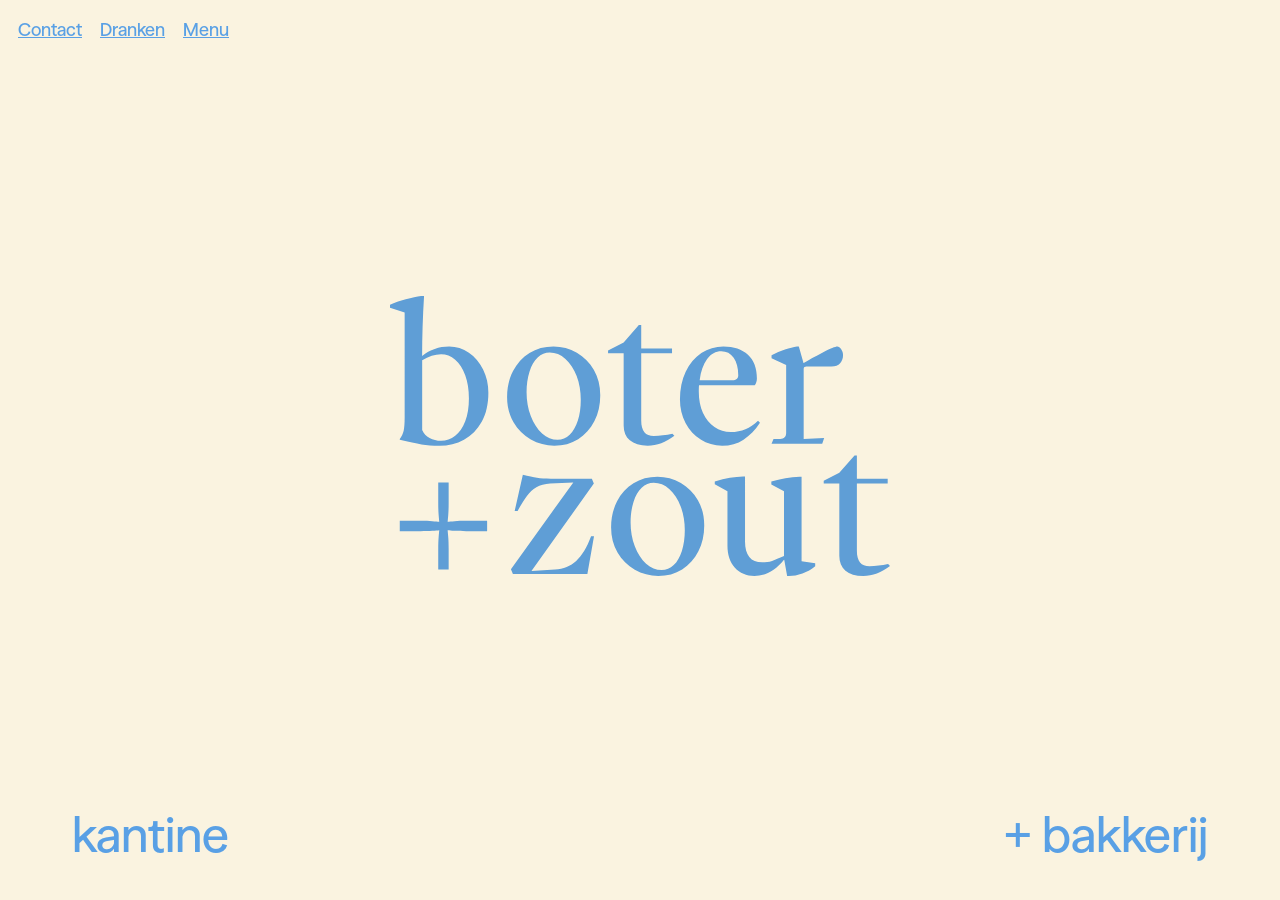
<file: index.html>
<!DOCTYPE html>
<html lang="nl">
  <head>
    <meta name="robots" content="noindex, nofollow" />
    <meta charset="UTF-8" />
    <meta name="viewport" content="width=device-width, initial-scale=1.0" />
    <title>Bakkerij en kantine in Arnhem | Boter + Zout</title>
    <meta
      name="description"
      content="Ambachtelijke bakkerij en kantine in Arnhem: vers zuurdesembrood, croissants, ontbijt en lunch met lokale en biologische producten. Wielakkerstraat 14, open wo t/m zo 09:00–16:00."
    />
    <link rel="canonical" href="https://boterzout.nl/" />
    <meta name="theme-color" content="#faf3e0" />
    <meta property="og:type" content="website" />
    <meta property="og:locale" content="nl_NL" />
    <meta property="og:site_name" content="Boter + Zout" />
    <meta property="og:title" content="Bakkerij en kantine in Arnhem | Boter + Zout" />
    <meta
      property="og:description"
      content="Zuurdesembrood, viennoiserie, ontbijt en lunch met lokale en biologische producten. Wielakkerstraat 14, Arnhem. Open wo t/m zo, 09:00–16:00."
    />
    <meta property="og:url" content="https://boterzout.nl/" />
    <meta property="og:image" content="https://boterzout.nl/assets/delen.jpg" />
    <meta property="og:image:width" content="1200" />
    <meta property="og:image:height" content="630" />
    <meta property="og:image:alt" content="Zuurdesembrood en lunch op tafel bij Boter + Zout in Arnhem" />
    <meta name="twitter:card" content="summary_large_image" />
    <link rel="icon" type="image/svg+xml" href="assets/logo.svg" />
    <link rel="preload" href="assets/Fonts/SeasonSans-Medium.woff2" as="font" type="font/woff2" crossorigin />
    <link rel="preload" href="assets/Fonts/PPWriter-Regular.woff2" as="font" type="font/woff2" crossorigin />
    <link rel="stylesheet" href="css/styles.css?v=11" />
    <script type="application/ld+json">
{
  "@context": "https://schema.org",
  "@type": ["Bakery", "CafeOrCoffeeShop"],
  "name": "Boter + Zout",
  "alternateName": ["Boter en Zout", "Boter & Zout", "Boterzout"],
  "description": "Ambachtelijke bakkerij en kantine in Arnhem voor zuurdesembrood, ontbijt en lunch met lokale en biologische producten.",
  "logo": "https://boterzout.nl/assets/logo.svg",
  "image": [
    "https://boterzout.nl/assets/delen.jpg",
    "https://boterzout.nl/Afbeeldingen/foto1.webp",
    "https://boterzout.nl/Afbeeldingen/foto7.webp",
    "https://boterzout.nl/Afbeeldingen/foto9.webp"
  ],
  "@id": "https://boterzout.nl",
  "url": "https://boterzout.nl",
  "telephone": "+31642976690",
  "email": "info@boterzout.nl",
  "servesCuisine": ["ontbijt", "lunch", "bakkerij", "zuurdesembrood", "viennoiserie"],
  "areaServed": { "@type": "City", "name": "Arnhem" },
  "priceRange": "€€",
  "acceptsReservations": "False",
  "address": {
    "@type": "PostalAddress",
    "streetAddress": "Wielakkerstraat 14",
    "addressLocality": "Arnhem",
    "addressRegion": "Gelderland",
    "postalCode": "6811 DB",
    "addressCountry": "NL"
  },
  "geo": {
    "@type": "GeoCoordinates",
    "latitude": 51.9813,
    "longitude": 5.9084
  },
  "hasMap": "https://www.google.com/maps/search/?api=1&query=Boter+%2B+Zout+Wielakkerstraat+14+Arnhem",
  "sameAs": [
    "https://www.instagram.com/boterzout"
  ],
  "openingHoursSpecification": {
    "@type": "OpeningHoursSpecification",
    "dayOfWeek": ["Wednesday", "Thursday", "Friday", "Saturday", "Sunday"],
    "opens": "09:00",
    "closes": "16:00"
  }
}
</script>
  </head>
  <body>
    <div class="scroll-wrapper">
      <div class="sticky-corners">
        <div class="corner bottom left text" id="corner-left"></div>
        <div class="corner bottom right text" id="corner-right"></div>
      </div>

      <header class="screen" id="home">
        <div class="corner top left">
          <a class="contact-link link" href="#contact">Contact</a>
          <a
            class="contact-link link"
            onclick="openMenu('drinks')"
            style="cursor: pointer"
            >Dranken</a
          >
          <a
            class="contact-link link"
            onclick="openMenu('food')"
            style="cursor: pointer"
            >Menu</a
          >
        </div>
        <div class="logo-area">
          <h1 class="logo">
            <img
              src="assets/logo.svg"
              alt="Boter + Zout, bakkerij en kantine in Arnhem"
              class="logo-svg"
              width="500"
              height="281"
              fetchpriority="high"
            />
          </h1>
        </div>
      </header>
      <main>
        <div class="screen" id="info">
          <div class="left-side">
            <div class="slideshow-wrapper">
              <div class="slideshow-container"></div>
              <div class="navigation-container">
                <button type="button" class="navigation prev" aria-label="Vorige foto">-</button>
                <button type="button" class="navigation next" aria-label="Volgende foto">+</button>
              </div>
            </div>
          </div>
          <div class="right-side">
            <div class="information-container">
              <h2>Ambachtelijke bakkerij en kantine in Arnhem</h2>
              <p>
                boter + zout is een ambachtelijke bakkerij + kantine in
                Arnhem voor ontbijt en lunch. Met zoveel mogelijk lokale en
                biologische producten. Vers zuurdesembrood en croissants,
                om hier te eten of mee te nemen.
              </p>
              <p>Reserveren is niet mogelijk, kom gerust langs.</p>
              <p id="openingstijden-desktop"></p>
            </div>
          </div>
        </div>

        <div class="screen info-slide" id="info-slides">
          <div class="slideshow-wrapper-mobile">
            <div class="slideshow-container-mobile"></div>
            <div class="navigation-container-mobile">
              <button type="button" class="navigation prev" aria-label="Vorige foto">-</button>
              <button type="button" class="navigation next" aria-label="Volgende foto">+</button>
            </div>
          </div>
        </div>

        <div class="screen info-text" id="info-text">
          <div class="information-container-mobile">
            <h2>Ambachtelijke bakkerij en kantine in Arnhem</h2>
            <p>
              boter + zout is een ambachtelijke bakkerij + kantine in Arnhem
              voor ontbijt en lunch. Met zoveel mogelijk lokale en biologische
              producten. Vers zuurdesembrood en croissants, om hier te eten of
              mee te nemen.
            </p>
            <p>Reserveren is niet mogelijk, kom gerust langs.</p>
            <p id="openingstijden-mobiel"></p>
          </div>
        </div>
      </main>
      <footer class="screen" id="contact">
        <div class="center-text">
          <div class="kaart-frame">
            <div
              class="kaart"
              id="kaart"
              role="region"
              aria-label="Kaart: Boter + Zout, Wielakkerstraat 14, Arnhem"
            ></div>
          </div>
          info@boterzout.nl<br />
          +31 6 42 97 66 90<br />
          <span style="white-space: nowrap">Wielakkerstraat 14</span><br />
          Arnhem<br />
        </div>
        <div class="bottom-text">
          <p class="bottom-text">
            Volg ons op
            <a
              class="link"
              href="https://www.instagram.com/boterzout"
              target="_blank"
              rel="noopener noreferrer"
              >Instagram</a
            >
            voor de laatste updates
          </p>
        </div>
      </footer>
    </div>

    <div id="side-menu-overlay" class="menu-overlay">
      <div class="menu-content">
        <button class="close-btn" onclick="closeMenu()">×</button>

        <div id="menu-drinks" class="menu-section">
          <h2>koffie + thee</h2>

          <div class="menu-row">
            <span class="name">espresso</span><span class="price">€3.0</span>
          </div>
          <div class="menu-row">
            <span class="name">dubbele espresso</span
            ><span class="price">€3.8</span>
          </div>

          <div class="menu-group">
            <div class="menu-row"><span class="name">cappuccino</span></div>
            <div class="menu-row indent">
              <span class="name">- koemelk*</span>
            </div>
            <div class="menu-row indent">
              <span class="name">- havermelk</span
              ><span class="price">€4.0</span>
            </div>
          </div>

          <div class="menu-row">
            <span class="name">americano</span><span class="price">€3.5</span>
          </div>
          <div class="menu-row">
            <span class="name">cortado</span><span class="price">€3.5</span>
          </div>
          <div class="menu-row">
            <span class="name">flat white</span><span class="price">€4.5</span>
          </div>
          <div class="menu-row">
            <span class="name">chai latte*</span><span class="price">€4.5</span>
          </div>

          <div class="menu-group">
            <div class="menu-row">
              <span class="name">warme chocolademelk</span
              ><span class="price">€4.3</span>
            </div>
            <div class="menu-row indent">
              <span class="name">+ slagroom</span
              ><span class="price">€4.8</span>
            </div>
          </div>

          <div class="menu-group">
            <div class="menu-row"><span class="name">losse thee</span></div>
            <div class="menu-row indent">
              <span class="name">- earl grey</span>
            </div>
            <div class="menu-row indent">
              <span class="name">- rooibos</span>
            </div>
            <div class="menu-row indent">
              <span class="name">- groen citroen</span
              ><span class="price">€3.5</span>
            </div>
          </div>

          <h2>fris + sap</h2>
          <div class="menu-row">
            <span class="name">pajottenlander appelsap*</span
            ><span class="price">€3.5</span>
          </div>

          <div class="menu-group">
            <div class="menu-row">
              <span class="name">bouche kombucha*</span>
            </div>
            <div class="menu-row indent">
              <span class="name">- hybiskus</span>
            </div>
            <div class="menu-row indent">
              <span class="name">- earlybird</span>
            </div>
            <div class="menu-row indent">
              <span class="name">- lemondrop</span
              ><span class="price">€5.5</span>
            </div>
          </div>

          <div class="menu-group">
            <div class="menu-row">
              <span class="name">band garage limonade*</span>
            </div>
            <div class="menu-row indent">
              <span class="name">- passievrucht</span>
            </div>
            <div class="menu-row indent">
              <span class="name">- mango</span>
            </div>
            <div class="menu-row indent">
              <span class="name">- citroen</span
              ><span class="price">€4.8</span>
            </div>
          </div>

          <div class="menu-group">
            <div class="menu-row">
              <span class="name">huisgemaakte limonade*</span>
            </div>
            <div class="menu-row indent">
              <span class="name">- wisselende smaken</span
              ><span class="price">€4.5</span>
            </div>
          </div>

          <div class="menu-group">
            <div class="menu-row"><span class="name">rauch eistee*</span></div>
            <div class="menu-row indent">
              <span class="name">- ijsthee perzik</span>
            </div>
            <div class="menu-row indent">
              <span class="name">- ijsthee citroen</span
              ><span class="price">€4.8</span>
            </div>
          </div>

          <div class="menu-group">
            <div class="menu-row"><span class="name">smoothie</span></div>
            <div class="menu-row indent">
              <span class="name">- yoghurt* + aardbei + framboos + banaan</span
              ><span class="price">€5.5</span>
            </div>
          </div>

          <div class="menu-bio-text">
            <p>* deze producten zijn biologisch</p>
          </div>
        </div>

        <div id="menu-food" class="menu-section">
          <h2>ontbijt</h2>

          <div class="menu-group">
            <div class="menu-row"><span class="name">yoghurt</span></div>
            <div class="menu-row indent">
              <span class="name">+ bloedsinaasappel + granola</span
              ><span class="price">€9.5</span>
            </div>
          </div>

          <div class="menu-group">
            <div class="menu-row"><span class="name">desembrood</span></div>
            <div class="menu-row indent">
              <span class="name">+ ei + kaas + boter</span
              ><span class="price">€10</span>
            </div>
          </div>

          <div class="menu-group">
            <div class="menu-row"><span class="name">croissant</span></div>
            <div class="menu-row indent">
              <span class="name">+ jam + boter</span
              ><span class="price">€6.0</span>
            </div>
          </div>

          <h2>lunch</h2>

          <div class="menu-group">
            <div class="menu-row"><span class="name">desemtoast pompoen</span></div>
            <div class="menu-row indent">
              <span class="name">+ pompoencrème + burrata</span>
            </div>
            <div class="menu-row indent">
              <span class="name">+ hazelnoot + salie</span
              ><span class="price">€13.5</span>
            </div>
          </div>

          <div class="menu-group">
            <div class="menu-row"><span class="name">desemtoast caponata</span></div>
            <div class="menu-row indent">
              <span class="name">+ aubergine + tomaten</span>
            </div>
            <div class="menu-row indent">
              <span class="name">+ olijven + ricotta + oregano</span
              ><span class="price">€14.0</span>
            </div>
          </div>

          <div class="menu-group">
            <div class="menu-row"><span class="name">desembrood</span></div>
            <div class="menu-row indent">
              <span class="name">+ pastrami + mosterdmayo</span>
            </div>
            <div class="menu-row indent">
              <span class="name">+ zuurkool + aardappelchips</span
              ><span class="price">€14.5</span>
            </div>
          </div>

          <div class="menu-group">
            <div class="menu-row"><span class="name">desemtosti</span></div>
            <div class="menu-row indent">
              <span class="name">+ belegen kaas + parmezaan</span>
            </div>
            <div class="menu-row indent">
              <span class="name">+ gekarameliseerde ui + kimchi</span>
            </div>
            <div class="menu-row indent">
              <span class="name">keuze uit pittige saus of ketchup</span
              ><span class="price">€13.0</span>
            </div>
          </div>

          <div class="menu-group">
            <div class="menu-row"><span class="name">desemtosti</span></div>
            <div class="menu-row indent">
              <span class="name">+ taleggio + spinazie</span>
            </div>
            <div class="menu-row indent">
              <span class="name">+ paddenstoelen + parmezaan</span>
            </div>
            <div class="menu-row indent">
              <span class="name">keuze uit pittige saus of ketchup</span
              ><span class="price">€13.0</span>
            </div>
          </div>

          <div class="menu-sub-text">
            alle vleeswaren komen van de biologische slagerij ‘de groene weg.’
          </div>


          <h2>hier of mee te nemen</h2>
          <div class="menu-sub-text">
            (zolang de voorraad strekt! kijk vooral even bij de bar.)
          </div>

          <div class="menu-row">
            <span class="name">zuurdesem blond</span
            ><span class="price">€5.5</span>
          </div>
          <div class="menu-row">
            <span class="name">zuurdesem bruin</span
            ><span class="price">€5.5</span>
          </div>
          <div class="menu-row">
            <span class="name">croissant</span><span class="price">€3.0</span>
          </div>
          <div class="menu-row">
            <span class="name">pain au chocolat</span
            ><span class="price">€3.5</span>
          </div>
          <div class="menu-row">
            <span class="name">hazelnoot pain au chocolat</span
            ><span class="price">€4.5</span>
          </div>
          <div class="menu-row">
            <span class="name">amandel croissant</span
            ><span class="price">€4.5</span>
          </div>
          <div class="menu-row">
            <span class="name">saucijs half om half</span
            ><span class="price">€4.0</span>
          </div>
          <div class="menu-row">
            <span class="name">kaneelbroodje</span
            ><span class="price">€4.5</span>
          </div>
          <div class="menu-row">
            <span class="name">lemon meringue taart</span
            ><span class="price">€4.5</span>
          </div>
          <div class="menu-row">
            <span class="name">chocoladetaart</span
            ><span class="price">€5.0</span>
          </div>
          <div class="menu-row">
            <span class="name">chocolade pistache koek</span
            ><span class="price">€3.0</span>
          </div>
          <div class="menu-row">
            <span class="name">havermout cranberry koek</span
            ><span class="price">€3.0</span>
          </div>
          <div class="menu-row">
            <span class="name">speculaas</span><span class="price">€4.0</span>
          </div>

          <div class="menu-footer">
            <p>allergie? vraag ons personeel om advies.</p>
            <p>* menu verandert wekelijks</p>
          </div>
        </div>
      </div>
    </div>

    <script src="./js/Script.js?v=11" defer></script>
    <script src="./js/FotoSlideShow.js?v=11" defer></script>
    <script src="./js/Kaart.js?v=11" defer></script>
  </body>
</html>
</file>
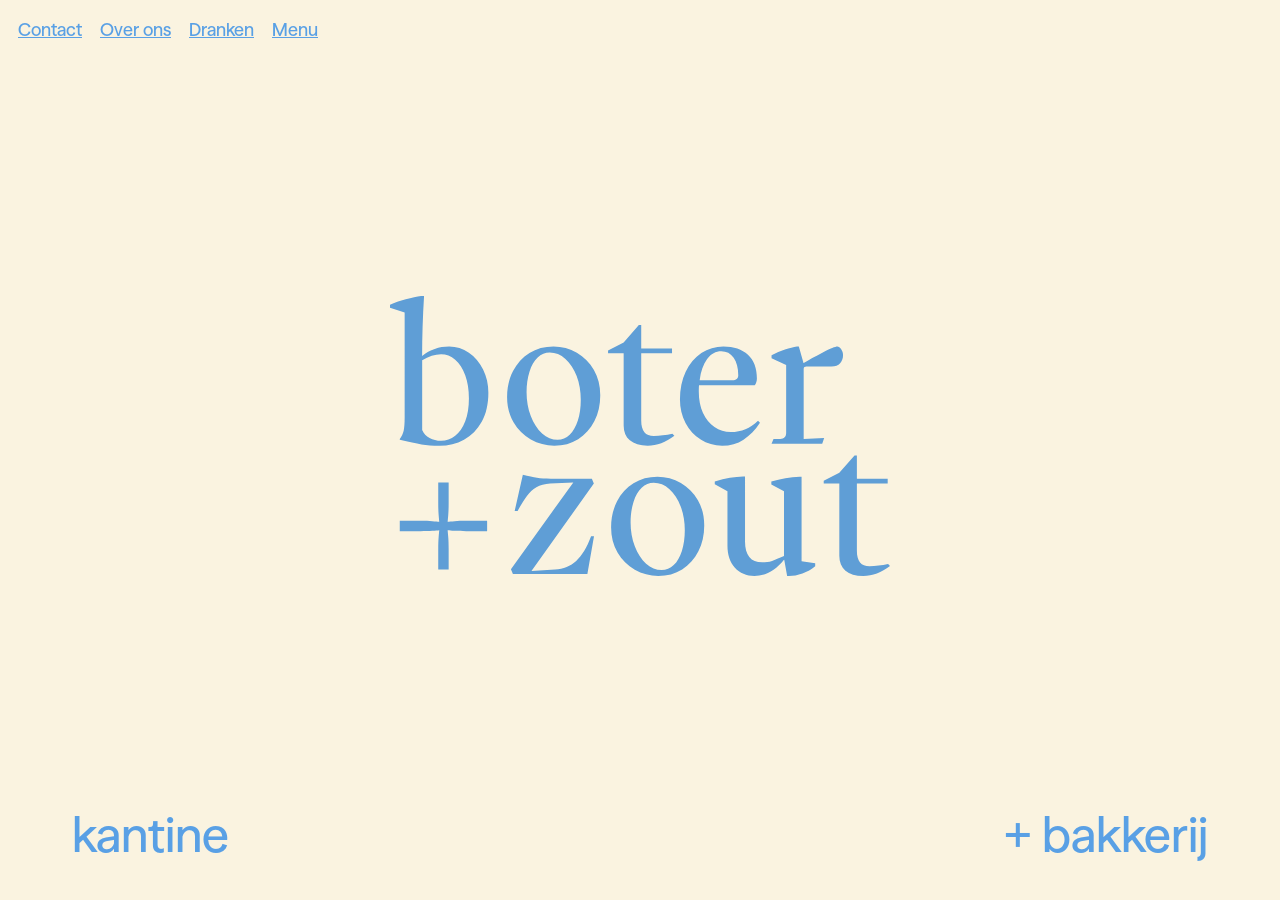
<file: branches/claude-artisan-bakery-about-page-3a69lp/index.html>
<!DOCTYPE html>
<html lang="nl">
  <head>
    <meta name="robots" content="noindex, nofollow" />
    <meta charset="UTF-8" />
    <meta name="viewport" content="width=device-width, initial-scale=1.0" />
    <title>Boter + Zout | Ambachtelijke bakkerij en kantine in Arnhem</title>
    <meta
      name="description"
      content="Boter + Zout is een ambachtelijke bakkerij en kantine in Arnhem. Kom genieten van zuurdesembrood, ontbijt en lunch met lokale en biologische producten. Open wo t/m zo, 09:00–16:00."
    />
    <link rel="canonical" href="https://boterzout.nl/" />
    <link rel="icon" type="image/svg+xml" href="assets/logo.svg" />
    <link rel="preload" href="assets/Fonts/SeasonSans-Medium.woff2" as="font" type="font/woff2" crossorigin />
    <link rel="preload" href="assets/Fonts/PPWriter-Regular.woff2" as="font" type="font/woff2" crossorigin />
    <link rel="stylesheet" href="css/styles.css" />
    <link rel="stylesheet" href="css/stylesSlideShow.css" />
    <script type="application/ld+json">
{
  "@context": "https://schema.org",
  "@type": "Bakery",
  "name": "Boter + Zout",
  "description": "Ambachtelijke bakkerij en kantine in Arnhem voor zuurdesembrood, ontbijt en lunch met lokale en biologische producten.",
  "image": "https://boterzout.nl/assets/logo.svg",
  "@id": "https://boterzout.nl",
  "url": "https://boterzout.nl",
  "telephone": "+31642976690",
  "email": "info@boterzout.nl",
  "servesCuisine": ["ontbijt", "lunch", "bakkerij"],
  "priceRange": "€€",
  "address": {
    "@type": "PostalAddress",
    "streetAddress": "Wielakkerstraat 14",
    "addressLocality": "Arnhem",
    "addressRegion": "Gelderland",
    "postalCode": "6811 AJ",
    "addressCountry": "NL"
  },
  "geo": {
    "@type": "GeoCoordinates",
    "latitude": 51.9804,
    "longitude": 5.9106
  },
  "hasMap": "https://maps.google.com/?q=Wielakkerstraat+14,+Arnhem",
  "sameAs": [
    "https://www.instagram.com/boterzout"
  ],
  "openingHoursSpecification": {
    "@type": "OpeningHoursSpecification",
    "dayOfWeek": ["Wednesday", "Thursday", "Friday", "Saturday", "Sunday"],
    "opens": "09:00",
    "closes": "16:00"
  }
}
</script>
  </head>
  <body>
    <div class="scroll-wrapper">
      <div class="sticky-corners">
        <div class="corner bottom left text" id="corner-left"></div>
        <div class="corner bottom right text" id="corner-right"></div>
      </div>

      <header class="screen" id="home">
        <div class="corner top left">
          <a class="contact-link link" href="#contact">Contact</a>
          <a class="contact-link link" href="over-ons.html">Over ons</a>
          <a
            class="contact-link link"
            onclick="openMenu('drinks')"
            style="cursor: pointer"
            >Dranken</a
          >
          <a
            class="contact-link link"
            onclick="openMenu('food')"
            style="cursor: pointer"
            >Menu</a
          >
        </div>
        <div class="logo-area">
          <div class="logo">
            <img
              src="assets/logo.svg"
              alt="Boter + Zout logo, ambachtelijke bakkerij in Arnhem"
              class="logo-svg"
            />
          </div>
        </div>
      </header>
      <main>
        <div class="screen" id="info">
          <div class="left-side">
            <div class="slideshow-wrapper">
              <div class="slideshow-container"></div>
              <div class="navigation-container">
                <a class="navigation prev">-</a>
                <a class="navigation next">+</a>
              </div>
            </div>
          </div>
          <div class="right-side">
            <div class="information-container">
              <h1>Ambachtelijke bakkerij en kantine Boter + Zout in Arnhem</h1>
              <p>
                boter + zout is een ambachtelijke bakkerij + kantine voor
                ontbijt en lunch. Met zoveel mogelijk lokale en biologische
                producten.
              </p>
              <p id="openingstijden-desktop"></p>
            </div>
          </div>
        </div>

        <div class="screen info-slide" id="info-slides">
          <div class="slideshow-wrapper-mobile">
            <div class="slideshow-container-mobile"></div>
            <div class="navigation-container-mobile">
              <a class="navigation prev">-</a>
              <a class="navigation next">+</a>
            </div>
          </div>
        </div>

        <div class="screen info-text" id="info-text">
          <div class="information-container-mobile">
            <h1>Ambachtelijke bakkerij en kantine Boter + Zout in Arnhem</h1>
            <p>
              boter + zout is een ambachtelijke bakkerij + kantine voor ontbijt
              en lunch. Met zoveel mogelijk lokale en biologische producten.
            </p>
            <p id="openingstijden-mobiel"></p>
          </div>
        </div>
      </main>
      <footer class="screen" id="contact">
        <div class="center-text">
          info@boterzout.nl<br />
          +31 6 42 97 66 90<br />
          <span style="white-space: nowrap">Wielakkerstraat 14</span><br />
          Arnhem<br />
        </div>
        <div class="bottom-text">
          <p class="bottom-text">
            Volg ons op
            <a
              class="link"
              href="https://www.instagram.com/boterzout"
              target="_blank"
              rel="noopener noreferrer"
              >Instagram</a
            >
            voor de laatste updates
          </p>
        </div>
      </footer>
    </div>

    <div id="side-menu-overlay" class="menu-overlay">
      <div class="menu-content">
        <button class="close-btn" onclick="closeMenu()">×</button>

        <div id="menu-drinks" class="menu-section">
          <h2>koffie + thee</h2>

          <div class="menu-row">
            <span class="name">espresso</span><span class="price">€3.0</span>
          </div>
          <div class="menu-row">
            <span class="name">dubbele espresso</span
            ><span class="price">€3.8</span>
          </div>

          <div class="menu-group">
            <div class="menu-row"><span class="name">cappuccino</span></div>
            <div class="menu-row indent">
              <span class="name">- koemelk*</span>
            </div>
            <div class="menu-row indent">
              <span class="name">- havermelk</span
              ><span class="price">€4.0</span>
            </div>
          </div>

          <div class="menu-row">
            <span class="name">americano</span><span class="price">€3.5</span>
          </div>
          <div class="menu-row">
            <span class="name">cortado</span><span class="price">€3.5</span>
          </div>
          <div class="menu-row">
            <span class="name">flat white</span><span class="price">€4.5</span>
          </div>
          <div class="menu-row">
            <span class="name">chai latte*</span><span class="price">€4.5</span>
          </div>

          <div class="menu-group">
            <div class="menu-row">
              <span class="name">warme chocolademelk</span
              ><span class="price">€4.3</span>
            </div>
            <div class="menu-row indent">
              <span class="name">+ slagroom</span
              ><span class="price">€4.8</span>
            </div>
          </div>

          <div class="menu-group">
            <div class="menu-row"><span class="name">losse thee</span></div>
            <div class="menu-row indent">
              <span class="name">- earl grey</span>
            </div>
            <div class="menu-row indent">
              <span class="name">- rooibos</span>
            </div>
            <div class="menu-row indent">
              <span class="name">- groen citroen</span
              ><span class="price">€3.5</span>
            </div>
          </div>

          <h2>fris + sap</h2>
          <div class="menu-row">
            <span class="name">pajottenlander appelsap*</span
            ><span class="price">€3.5</span>
          </div>

          <div class="menu-group">
            <div class="menu-row">
              <span class="name">bouche kombucha*</span>
            </div>
            <div class="menu-row indent">
              <span class="name">- hybiskus</span>
            </div>
            <div class="menu-row indent">
              <span class="name">- earlybird</span>
            </div>
            <div class="menu-row indent">
              <span class="name">- lemondrop</span
              ><span class="price">€5.5</span>
            </div>
          </div>

          <div class="menu-group">
            <div class="menu-row"><span class="name">lemonaid*</span></div>
            <div class="menu-row indent">
              <span class="name">- bloedsinaasappel</span>
            </div>
            <div class="menu-row indent">
              <span class="name">- limoen</span>
            </div>
            <div class="menu-row indent">
              <span class="name">- passievrucht</span
              ><span class="price">€4.8</span>
            </div>
          </div>

          <div class="menu-group">
            <div class="menu-row">
              <span class="name">huisgemaakte limonade*</span>
            </div>
            <div class="menu-row indent">
              <span class="name">- wisselende smaken</span
              ><span class="price">€4.5</span>
            </div>
          </div>

          <div class="menu-group">
            <div class="menu-row"><span class="name">charitea*</span></div>
            <div class="menu-row indent">
              <span class="name">- ijsthee groen</span>
            </div>
            <div class="menu-row indent">
              <span class="name">- ijsthee rood</span
              ><span class="price">€4.8</span>
            </div>
          </div>

          <div class="menu-bio-text">
            <p>* deze producten zijn biologisch</p>
          </div>
        </div>

        <div id="menu-food" class="menu-section">
          <h2>ontbijt</h2>

          <div class="menu-group">
            <div class="menu-row"><span class="name">yoghurt</span></div>
            <div class="menu-row indent">
              <span class="name">+ bloedsinaasappel + granola</span
              ><span class="price">€9.5</span>
            </div>
          </div>

          <div class="menu-group">
            <div class="menu-row"><span class="name">desembrood</span></div>
            <div class="menu-row indent">
              <span class="name">+ ei + kaas + boter</span
              ><span class="price">€10</span>
            </div>
          </div>

          <div class="menu-group">
            <div class="menu-row"><span class="name">croissant</span></div>
            <div class="menu-row indent">
              <span class="name">+ jam + boter</span
              ><span class="price">€6.0</span>
            </div>
          </div>

          <h2>lunch</h2>

          <div class="menu-group">
            <div class="menu-row"><span class="name">desemtoast</span></div>
            <div class="menu-row indent">
              <span class="name">+ doperwtencrème + zacht eitje + kervel</span>
            </div>
            <div class="menu-row indent">
              <span class="name">+ komkommer</span
              ><span class="price">€13</span>
            </div>
          </div>

          <div class="menu-group">
            <div class="menu-row"><span class="name">desembrood</span></div>
            <div class="menu-row indent">
              <span class="name">+ krokante katenspek + sla</span>
            </div>
            <div class="menu-row indent">
              <span class="name">+ tomaat + mosterdmayonaise</span
              ><span class="price">€14.5</span>
            </div>
          </div>

          <div class="menu-group">
            <div class="menu-row"><span class="name">caesar salade</span></div>
            <div class="menu-row indent">
              <span class="name">+ little gem + boterbonen + radijs</span>
            </div>
            <div class="menu-row indent">
              <span class="name">+ knoflookcroutons + ansjovis</span
              ><span class="price">€13</span>
            </div>
          </div>

          <div class="menu-group">
            <div class="menu-row"><span class="name">desembrood</span></div>
            <div class="menu-row indent">
              <span class="name">+ gestoofde courgette + burrata</span>
            </div>
            <div class="menu-row indent">
              <span class="name">+ munt + citroen</span
              ><span class="price">€14</span>
            </div>
          </div>

          <div class="menu-group">
            <div class="menu-row"><span class="name">desemtosti</span></div>
            <div class="menu-row indent">
              <span class="name">+ mozzarella + parmezaanse kaas</span>
            </div>
            <div class="menu-row indent">
              <span class="name">+ gekaramelliseerde ui</span
              ><span class="price">€13</span>
            </div>
            <div class="menu-row indent">
              <span class="name">*optioneel venkelsalami</span
              ><span class="price">+1.5</span>
            </div>
          </div>


          <h2>hier of mee te nemen</h2>
          <div class="menu-sub-text">
            (zolang de voorraad strekt! kijk vooral even bij de bar.)
          </div>

          <div class="menu-row">
            <span class="name">zuurdesem blond</span
            ><span class="price">€5.5</span>
          </div>
          <div class="menu-row">
            <span class="name">zuurdesem bruin</span
            ><span class="price">€5.5</span>
          </div>
          <div class="menu-row">
            <span class="name">croissant</span><span class="price">€3.0</span>
          </div>
          <div class="menu-row">
            <span class="name">pain au chocolat</span
            ><span class="price">€3.5</span>
          </div>
          <div class="menu-row">
            <span class="name">hazelnoot pain au chocolat</span
            ><span class="price">€4.5</span>
          </div>
          <div class="menu-row">
            <span class="name">amandel croissant</span
            ><span class="price">€4.5</span>
          </div>
          <div class="menu-row">
            <span class="name">saucijs half om half</span
            ><span class="price">€4.0</span>
          </div>
          <div class="menu-row">
            <span class="name">kaneelbroodje</span
            ><span class="price">€4.5</span>
          </div>
          <div class="menu-row">
            <span class="name">lemon meringue taart</span
            ><span class="price">€4.5</span>
          </div>
          <div class="menu-row">
            <span class="name">chocoladetaart</span
            ><span class="price">€5.0</span>
          </div>
          <div class="menu-row">
            <span class="name">chocolade pistache koek</span
            ><span class="price">€3.0</span>
          </div>
          <div class="menu-row">
            <span class="name">havermout cranberry koek</span
            ><span class="price">€3.0</span>
          </div>
          <div class="menu-row">
            <span class="name">speculaas</span><span class="price">€4.0</span>
          </div>

          <div class="menu-footer">
            <p>allergie? vraag ons personeel om advies.</p>
            <p>* menu verandert wekelijks</p>
          </div>
        </div>
      </div>
    </div>

    <script src="./js/Script.js" defer></script>
    <script src="./js/FotoSlideShow.js" defer></script>
  </body>
</html>
</file>
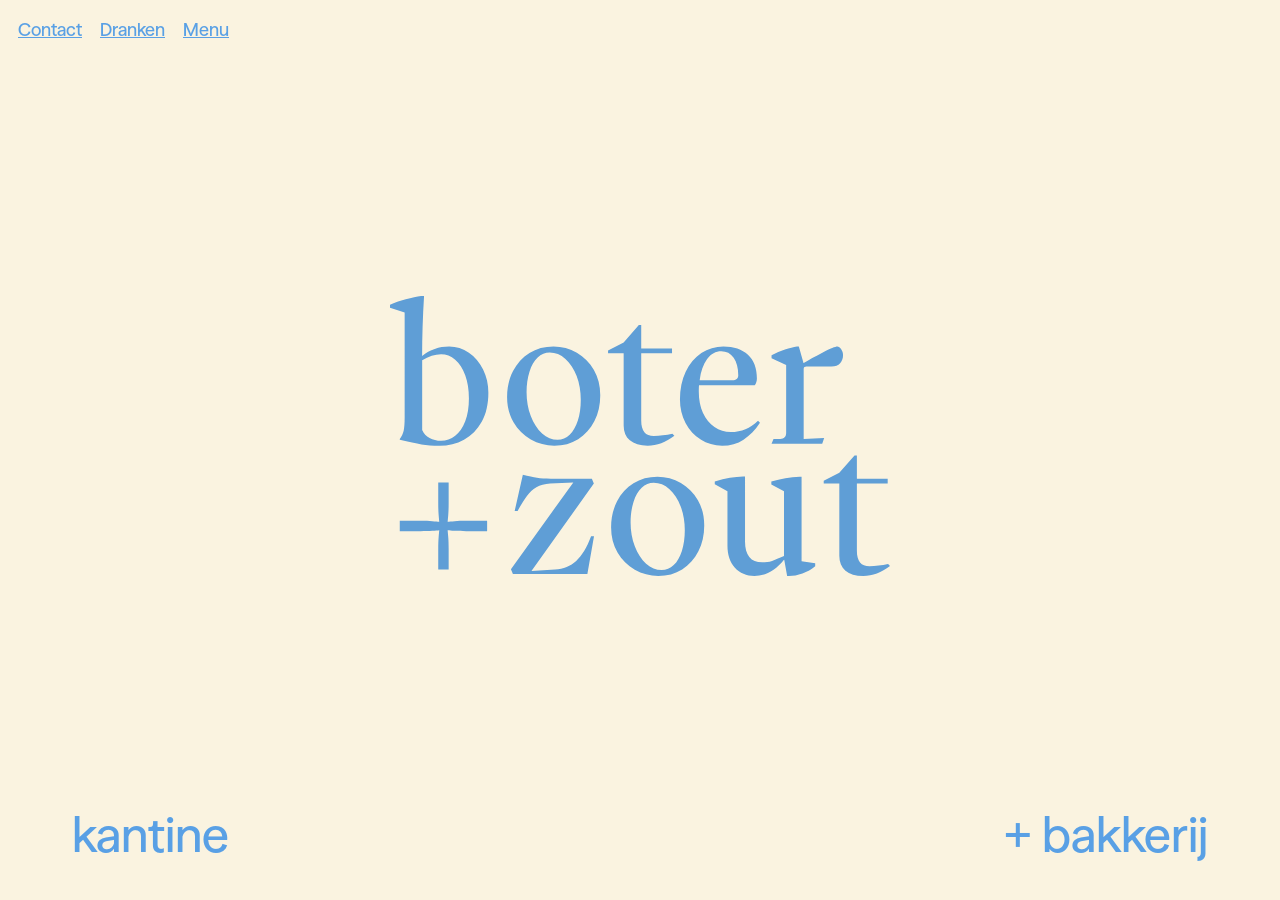
<file: branches/claude-fris-sap-menu-rqm913/index.html>
<!DOCTYPE html>
<html lang="nl">
  <head>
    <meta name="robots" content="noindex, nofollow" />
    <meta charset="UTF-8" />
    <meta name="viewport" content="width=device-width, initial-scale=1.0" />
    <title>Boter + Zout | Ambachtelijke bakkerij en kantine in Arnhem</title>
    <meta
      name="description"
      content="Boter + Zout is een ambachtelijke bakkerij en kantine in Arnhem. Kom genieten van zuurdesembrood, ontbijt en lunch met lokale en biologische producten. Open wo t/m zo, 09:00–16:00."
    />
    <link rel="canonical" href="https://boterzout.nl/" />
    <link rel="icon" type="image/svg+xml" href="assets/logo.svg" />
    <link rel="preload" href="assets/Fonts/SeasonSans-Medium.woff2" as="font" type="font/woff2" crossorigin />
    <link rel="preload" href="assets/Fonts/PPWriter-Regular.woff2" as="font" type="font/woff2" crossorigin />
    <link rel="stylesheet" href="css/styles.css" />
    <link rel="stylesheet" href="css/stylesSlideShow.css" />
    <script type="application/ld+json">
{
  "@context": "https://schema.org",
  "@type": "Bakery",
  "name": "Boter + Zout",
  "description": "Ambachtelijke bakkerij en kantine in Arnhem voor zuurdesembrood, ontbijt en lunch met lokale en biologische producten.",
  "image": "https://boterzout.nl/assets/logo.svg",
  "@id": "https://boterzout.nl",
  "url": "https://boterzout.nl",
  "telephone": "+31642976690",
  "email": "info@boterzout.nl",
  "servesCuisine": ["ontbijt", "lunch", "bakkerij"],
  "priceRange": "€€",
  "address": {
    "@type": "PostalAddress",
    "streetAddress": "Wielakkerstraat 14",
    "addressLocality": "Arnhem",
    "addressRegion": "Gelderland",
    "postalCode": "6811 AJ",
    "addressCountry": "NL"
  },
  "geo": {
    "@type": "GeoCoordinates",
    "latitude": 51.9804,
    "longitude": 5.9106
  },
  "hasMap": "https://maps.google.com/?q=Wielakkerstraat+14,+Arnhem",
  "sameAs": [
    "https://www.instagram.com/boterzout"
  ],
  "openingHoursSpecification": {
    "@type": "OpeningHoursSpecification",
    "dayOfWeek": ["Wednesday", "Thursday", "Friday", "Saturday", "Sunday"],
    "opens": "09:00",
    "closes": "16:00"
  }
}
</script>
  </head>
  <body>
    <div class="scroll-wrapper">
      <div class="sticky-corners">
        <div class="corner bottom left text" id="corner-left"></div>
        <div class="corner bottom right text" id="corner-right"></div>
      </div>

      <header class="screen" id="home">
        <div class="corner top left">
          <a class="contact-link link" href="#contact">Contact</a>
          <a
            class="contact-link link"
            onclick="openMenu('drinks')"
            style="cursor: pointer"
            >Dranken</a
          >
          <a
            class="contact-link link"
            onclick="openMenu('food')"
            style="cursor: pointer"
            >Menu</a
          >
        </div>
        <div class="logo-area">
          <div class="logo">
            <img
              src="assets/logo.svg"
              alt="Boter + Zout logo, ambachtelijke bakkerij in Arnhem"
              class="logo-svg"
            />
          </div>
        </div>
      </header>
      <main>
        <div class="screen" id="info">
          <div class="left-side">
            <div class="slideshow-wrapper">
              <div class="slideshow-container"></div>
              <div class="navigation-container">
                <a class="navigation prev">-</a>
                <a class="navigation next">+</a>
              </div>
            </div>
          </div>
          <div class="right-side">
            <div class="information-container">
              <h1>Ambachtelijke bakkerij en kantine Boter + Zout in Arnhem</h1>
              <p>
                boter + zout is een ambachtelijke bakkerij + kantine voor
                ontbijt en lunch. Met zoveel mogelijk lokale en biologische
                producten.
              </p>
              <p id="openingstijden-desktop"></p>
            </div>
          </div>
        </div>

        <div class="screen info-slide" id="info-slides">
          <div class="slideshow-wrapper-mobile">
            <div class="slideshow-container-mobile"></div>
            <div class="navigation-container-mobile">
              <a class="navigation prev">-</a>
              <a class="navigation next">+</a>
            </div>
          </div>
        </div>

        <div class="screen info-text" id="info-text">
          <div class="information-container-mobile">
            <h1>Ambachtelijke bakkerij en kantine Boter + Zout in Arnhem</h1>
            <p>
              boter + zout is een ambachtelijke bakkerij + kantine voor ontbijt
              en lunch. Met zoveel mogelijk lokale en biologische producten.
            </p>
            <p id="openingstijden-mobiel"></p>
          </div>
        </div>
      </main>
      <footer class="screen" id="contact">
        <div class="center-text">
          info@boterzout.nl<br />
          +31 6 42 97 66 90<br />
          <span style="white-space: nowrap">Wielakkerstraat 14</span><br />
          Arnhem<br />
        </div>
        <div class="bottom-text">
          <p class="bottom-text">
            Volg ons op
            <a
              class="link"
              href="https://www.instagram.com/boterzout"
              target="_blank"
              rel="noopener noreferrer"
              >Instagram</a
            >
            voor de laatste updates
          </p>
        </div>
      </footer>
    </div>

    <div id="side-menu-overlay" class="menu-overlay">
      <div class="menu-content">
        <button class="close-btn" onclick="closeMenu()">×</button>

        <div id="menu-drinks" class="menu-section">
          <h2>koffie + thee</h2>

          <div class="menu-row">
            <span class="name">espresso</span><span class="price">€3.0</span>
          </div>
          <div class="menu-row">
            <span class="name">dubbele espresso</span
            ><span class="price">€3.8</span>
          </div>

          <div class="menu-group">
            <div class="menu-row"><span class="name">cappuccino</span></div>
            <div class="menu-row indent">
              <span class="name">- koemelk*</span>
            </div>
            <div class="menu-row indent">
              <span class="name">- havermelk</span
              ><span class="price">€4.0</span>
            </div>
          </div>

          <div class="menu-row">
            <span class="name">americano</span><span class="price">€3.5</span>
          </div>
          <div class="menu-row">
            <span class="name">cortado</span><span class="price">€3.5</span>
          </div>
          <div class="menu-row">
            <span class="name">flat white</span><span class="price">€4.5</span>
          </div>
          <div class="menu-row">
            <span class="name">chai latte*</span><span class="price">€4.5</span>
          </div>

          <div class="menu-group">
            <div class="menu-row">
              <span class="name">warme chocolademelk</span
              ><span class="price">€4.3</span>
            </div>
            <div class="menu-row indent">
              <span class="name">+ slagroom</span
              ><span class="price">€4.8</span>
            </div>
          </div>

          <div class="menu-group">
            <div class="menu-row"><span class="name">losse thee</span></div>
            <div class="menu-row indent">
              <span class="name">- earl grey</span>
            </div>
            <div class="menu-row indent">
              <span class="name">- rooibos</span>
            </div>
            <div class="menu-row indent">
              <span class="name">- groen citroen</span
              ><span class="price">€3.5</span>
            </div>
          </div>

          <h2>fris + sap</h2>
          <div class="menu-row">
            <span class="name">pajottenlander appelsap*</span
            ><span class="price">€3.5</span>
          </div>

          <div class="menu-group">
            <div class="menu-row">
              <span class="name">bouche kombucha*</span>
            </div>
            <div class="menu-row indent">
              <span class="name">- hybiskus</span>
            </div>
            <div class="menu-row indent">
              <span class="name">- earlybird</span>
            </div>
            <div class="menu-row indent">
              <span class="name">- lemondrop</span
              ><span class="price">€5.5</span>
            </div>
          </div>

          <div class="menu-group">
            <div class="menu-row">
              <span class="name">band garage limonade*</span>
            </div>
            <div class="menu-row indent">
              <span class="name">- passievrucht</span>
            </div>
            <div class="menu-row indent">
              <span class="name">- mango</span>
            </div>
            <div class="menu-row indent">
              <span class="name">- citroen</span
              ><span class="price">€4.8</span>
            </div>
          </div>

          <div class="menu-group">
            <div class="menu-row">
              <span class="name">huisgemaakte limonade*</span>
            </div>
            <div class="menu-row indent">
              <span class="name">- wisselende smaken</span
              ><span class="price">€4.5</span>
            </div>
          </div>

          <div class="menu-group">
            <div class="menu-row"><span class="name">rauch eistee*</span></div>
            <div class="menu-row indent">
              <span class="name">- ijsthee perzik</span>
            </div>
            <div class="menu-row indent">
              <span class="name">- ijsthee citroen</span
              ><span class="price">€4.8</span>
            </div>
          </div>

          <div class="menu-group">
            <div class="menu-row"><span class="name">smoothie</span></div>
            <div class="menu-row indent">
              <span class="name">- yoghurt* + aardbei + framboos + banaan</span
              ><span class="price">€5.5</span>
            </div>
          </div>

          <div class="menu-bio-text">
            <p>* deze producten zijn biologisch</p>
          </div>
        </div>

        <div id="menu-food" class="menu-section">
          <h2>ontbijt</h2>

          <div class="menu-group">
            <div class="menu-row"><span class="name">yoghurt</span></div>
            <div class="menu-row indent">
              <span class="name">+ sinaasappel + aardbeienjam + granola</span
              ><span class="price">€9.5</span>
            </div>
          </div>

          <div class="menu-group">
            <div class="menu-row"><span class="name">desembrood</span></div>
            <div class="menu-row indent">
              <span class="name">+ ei + kaas + boter</span
              ><span class="price">€10</span>
            </div>
          </div>

          <div class="menu-group">
            <div class="menu-row"><span class="name">croissant</span></div>
            <div class="menu-row indent">
              <span class="name">+ jam + boter</span
              ><span class="price">€6.0</span>
            </div>
          </div>

          <h2>lunch</h2>

          <div class="menu-group">
            <div class="menu-row"><span class="name">desembrood</span></div>
            <div class="menu-row indent">
              <span class="name">+ rucolapesto + coppa di arnhem</span>
            </div>
            <div class="menu-row indent">
              <span class="name">+ balsamico uitjes</span
              ><span class="price">€14.5</span>
            </div>
          </div>

          <div class="menu-group">
            <div class="menu-row"><span class="name">desembrood</span></div>
            <div class="menu-row indent">
              <span class="name">+ opgeklopte feta + tomaten</span>
            </div>
            <div class="menu-row indent">
              <span class="name">+ artisjokharten + oregano</span
              ><span class="price">€14.5</span>
            </div>
          </div>

          <div class="menu-group">
            <div class="menu-row"><span class="name">venkel salade</span></div>
            <div class="menu-row indent">
              <span class="name">+ venkel + nectarine + tomaat</span>
            </div>
            <div class="menu-row indent">
              <span class="name">+ buffelmozzarella</span
              ><span class="price">€13</span>
            </div>
          </div>

          <div class="menu-group">
            <div class="menu-row"><span class="name">panzanella</span></div>
            <div class="menu-row indent">
              <span class="name">+ tomaten + rode ui + desemcroutons</span>
            </div>
            <div class="menu-row indent">
              <span class="name">+ komkommer</span
              ><span class="price">€13</span>
            </div>
          </div>

          <div class="menu-group">
            <div class="menu-row"><span class="name">desemtoast</span></div>
            <div class="menu-row indent">
              <span class="name">+ makreelsalade + kappertjes</span>
            </div>
            <div class="menu-row indent">
              <span class="name">+ augurk + dille</span
              ><span class="price">€14.5</span>
            </div>
          </div>

          <div class="menu-group">
            <div class="menu-row"><span class="name">desemtosti</span></div>
            <div class="menu-row indent">
              <span class="name">+ belegen kaas + parmezaanse kaas</span>
            </div>
            <div class="menu-row indent">
              <span class="name">+ augurken</span
              ><span class="price">€13</span>
            </div>
            <div class="menu-row indent">
              <span class="name">*optioneel ham</span
              ><span class="price">+1.5</span>
            </div>
          </div>

          <div class="menu-sub-text">
            alle vleeswaren komen van de biologische slagerij ‘de groene weg.’
          </div>


          <h2>hier of mee te nemen</h2>
          <div class="menu-sub-text">
            (zolang de voorraad strekt! kijk vooral even bij de bar.)
          </div>

          <div class="menu-row">
            <span class="name">zuurdesem blond</span
            ><span class="price">€5.5</span>
          </div>
          <div class="menu-row">
            <span class="name">zuurdesem bruin</span
            ><span class="price">€5.5</span>
          </div>
          <div class="menu-row">
            <span class="name">croissant</span><span class="price">€3.0</span>
          </div>
          <div class="menu-row">
            <span class="name">pain au chocolat</span
            ><span class="price">€3.5</span>
          </div>
          <div class="menu-row">
            <span class="name">hazelnoot pain au chocolat</span
            ><span class="price">€4.5</span>
          </div>
          <div class="menu-row">
            <span class="name">amandel croissant</span
            ><span class="price">€4.5</span>
          </div>
          <div class="menu-row">
            <span class="name">saucijs half om half</span
            ><span class="price">€4.0</span>
          </div>
          <div class="menu-row">
            <span class="name">kaneelbroodje</span
            ><span class="price">€4.5</span>
          </div>
          <div class="menu-row">
            <span class="name">lemon meringue taart</span
            ><span class="price">€4.5</span>
          </div>
          <div class="menu-row">
            <span class="name">chocoladetaart</span
            ><span class="price">€5.0</span>
          </div>
          <div class="menu-row">
            <span class="name">chocolade pistache koek</span
            ><span class="price">€3.0</span>
          </div>
          <div class="menu-row">
            <span class="name">havermout cranberry koek</span
            ><span class="price">€3.0</span>
          </div>
          <div class="menu-row">
            <span class="name">speculaas</span><span class="price">€4.0</span>
          </div>

          <div class="menu-footer">
            <p>allergie? vraag ons personeel om advies.</p>
            <p>* menu verandert wekelijks</p>
          </div>
        </div>
      </div>
    </div>

    <script src="./js/Script.js" defer></script>
    <script src="./js/FotoSlideShow.js" defer></script>
  </body>
</html>
</file>
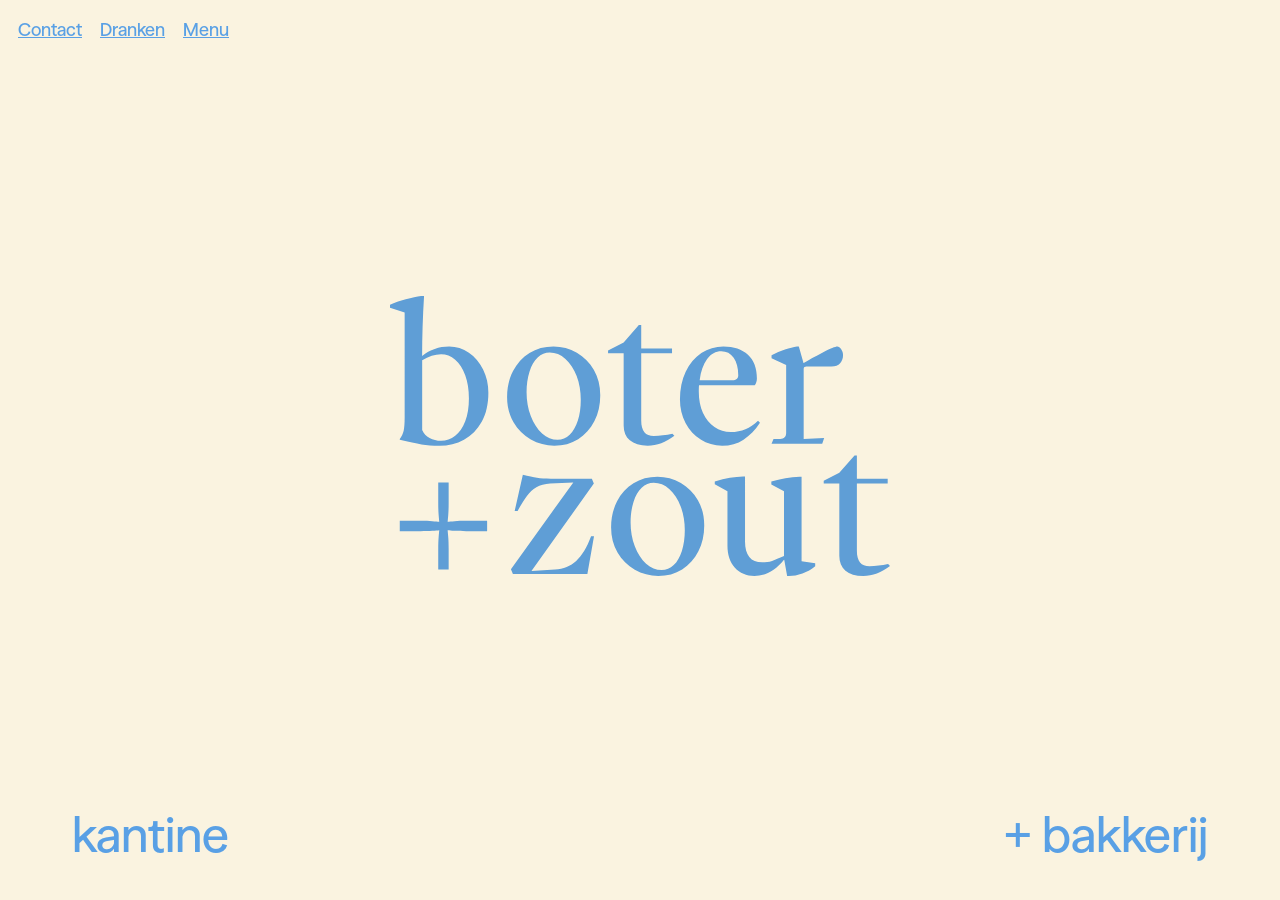
<file: branches/claude-init-project-biv7T/index.html>
<!DOCTYPE html>
<html lang="nl">
  <head>
    <meta name="robots" content="noindex, nofollow" />
    <meta charset="UTF-8" />
    <meta name="viewport" content="width=device-width, initial-scale=1.0" />
    <title>Boter + Zout | Ambachtelijke bakkerij en kantine in Arnhem</title>
    <meta
      name="description"
      content="Boter + Zout is een ambachtelijke bakkerij in Arnhem voor vers brood, ontbijt en lunch. Met lokale en biologische producten."
    />
    <link rel="canonical" href="https://boterzout.nl/" />
    <link rel="icon" type="image/svg+xml" href="assets/logo.svg" />
    <link rel="stylesheet" href="css/styles.css" />
    <link rel="stylesheet" href="css/stylesSlideShow.css" />
    <script type="application/ld+json">
{
  "@context": "https://schema.org",
  "@type": "Bakery",
  "name": "Boter + Zout",
  "image": "https://boterzout.nl/assets/logo.svg",
  "@id": "https://boterzout.nl",
  "url": "https://boterzout.nl",
  "telephone": "+31642976690",
  "address": {
    "@type": "PostalAddress",
    "streetAddress": "Wielakkerstraat 14",
    "addressLocality": "Arnhem",
    "postalCode": "6811 AJ",
    "addressCountry": "NL"
  },
  "openingHoursSpecification": {
    "@type": "OpeningHoursSpecification",
    "dayOfWeek": ["Wednesday","Thursday", "Friday", "Saturday", "Sunday"],
    "opens": "09:00",
    "closes": "16:00"
  }
}
</script>
  </head>
  <body>
    <div class="scroll-wrapper">
      <div class="sticky-corners">
        <div class="corner bottom left text" id="corner-left"></div>
        <div class="corner bottom right text" id="corner-right"></div>
      </div>

      <header class="screen" id="home">
        <div class="corner top left">
          <a class="contact-link link" href="#contact">Contact</a>
          <a
            class="contact-link link"
            onclick="openMenu('drinks')"
            style="cursor: pointer"
            >Dranken</a
          >
          <a
            class="contact-link link"
            onclick="openMenu('food')"
            style="cursor: pointer"
            >Menu</a
          >
        </div>
        <div class="logo-area">
          <div class="logo">
            <img
              src="assets/logo.svg"
              alt="Boter + Zout logo, ambachtelijke bakkerij in Arnhem"
              class="logo-svg"
            />
          </div>
        </div>
      </header>
      <main>
        <div class="screen" id="info">
          <div class="left-side">
            <div class="slideshow-wrapper">
              <div class="slideshow-container"></div>
              <div class="navigation-container">
                <a class="navigation prev">-</a>
                <a class="navigation next">+</a>
              </div>
            </div>
          </div>
          <div class="right-side">
            <div class="information-container">
              <h1>Ambachtelijke bakkerij en kantine Boter + Zout in Arnhem</h1>
              <p>
                boter + zout is een ambachtelijke bakkerij + kantine voor
                ontbijt en lunch. Met zoveel mogelijk lokale en biologische
                producten.
              </p>
              <p id="openingstijden-desktop"></p>
            </div>
          </div>
        </div>

        <div class="screen info-slide" id="info-slides">
          <div class="slideshow-wrapper-mobile">
            <div class="slideshow-container-mobile"></div>
            <div class="navigation-container-mobile">
              <a class="navigation prev">-</a>
              <a class="navigation next">+</a>
            </div>
          </div>
        </div>

        <div class="screen info-text" id="info-text">
          <div class="information-container-mobile">
            <h1>Ambachtelijke bakkerij en kantine Boter + Zout in Arnhem</h1>
            <p>
              boter + zout is een ambachtelijke bakkerij + kantine voor ontbijt
              en lunch. Met zoveel mogelijk lokale en biologische producten.
            </p>
            <p id="openingstijden-mobiel"></p>
          </div>
        </div>
      </main>
      <footer class="screen" id="contact">
        <div class="center-text">
          info@boterzout.nl<br />
          +31 6 42 97 66 90<br />
          <span style="white-space: nowrap">Wielakkerstraat 14</span><br />
          Arnhem<br />
        </div>
        <div class="bottom-text">
          <p class="bottom-text">
            Volg ons op
            <a
              class="link"
              href="https://www.instagram.com/boterzout"
              target="_blank"
              rel="noopener noreferrer"
              >Instagram</a
            >
            voor de laatste updates
          </p>
        </div>
      </footer>
    </div>

    <div id="side-menu-overlay" class="menu-overlay">
      <div class="menu-content">
        <button class="close-btn" onclick="closeMenu()">×</button>

        <div id="menu-drinks" class="menu-section">
          <h2>koffie + thee</h2>

          <div class="menu-row">
            <span class="name">espresso</span><span class="price">€3.0</span>
          </div>
          <div class="menu-row">
            <span class="name">dubbele espresso</span
            ><span class="price">€3.8</span>
          </div>

          <div class="menu-group">
            <div class="menu-row"><span class="name">cappuccino</span></div>
            <div class="menu-row indent">
              <span class="name">- koemelk*</span>
            </div>
            <div class="menu-row indent">
              <span class="name">- havermelk</span
              ><span class="price">€4.0</span>
            </div>
          </div>

          <div class="menu-row">
            <span class="name">americano</span><span class="price">€3.5</span>
          </div>
          <div class="menu-row">
            <span class="name">cortado</span><span class="price">€3.5</span>
          </div>
          <div class="menu-row">
            <span class="name">flat white</span><span class="price">€4.5</span>
          </div>
          <div class="menu-row">
            <span class="name">chai latte*</span><span class="price">€4.5</span>
          </div>

          <div class="menu-group">
            <div class="menu-row">
              <span class="name">warme chocolademelk</span
              ><span class="price">€4.3</span>
            </div>
            <div class="menu-row indent">
              <span class="name">+ slagroom</span
              ><span class="price">€4.8</span>
            </div>
          </div>

          <div class="menu-group">
            <div class="menu-row"><span class="name">losse thee</span></div>
            <div class="menu-row indent">
              <span class="name">- earl grey</span>
            </div>
            <div class="menu-row indent">
              <span class="name">- rooibos</span>
            </div>
            <div class="menu-row indent">
              <span class="name">- groen citroen</span
              ><span class="price">€3.5</span>
            </div>
          </div>

          <h2>fris + sap</h2>
          <div class="menu-row">
            <span class="name">pajottenlander appelsap*</span
            ><span class="price">€3.5</span>
          </div>

          <div class="menu-group">
            <div class="menu-row">
              <span class="name">bouche kombucha*</span>
            </div>
            <div class="menu-row indent">
              <span class="name">- hybiskus</span>
            </div>
            <div class="menu-row indent">
              <span class="name">- earlybird</span>
            </div>
            <div class="menu-row indent">
              <span class="name">- lemondrop</span
              ><span class="price">€5.5</span>
            </div>
          </div>

          <div class="menu-group">
            <div class="menu-row"><span class="name">lemonaid*</span></div>
            <div class="menu-row indent">
              <span class="name">- bloedsinaasappel</span>
            </div>
            <div class="menu-row indent">
              <span class="name">- limoen</span>
            </div>
            <div class="menu-row indent">
              <span class="name">- passievrucht</span
              ><span class="price">€4.8</span>
            </div>
          </div>

          <div class="menu-group">
            <div class="menu-row">
              <span class="name">huisgemaakte limonade*</span>
            </div>
            <div class="menu-row indent">
              <span class="name">- wisselende smaken</span
              ><span class="price">€4.5</span>
            </div>
          </div>

          <div class="menu-group">
            <div class="menu-row"><span class="name">charitea*</span></div>
            <div class="menu-row indent">
              <span class="name">- ijsthee groen</span>
            </div>
            <div class="menu-row indent">
              <span class="name">- ijsthee rood</span
              ><span class="price">€4.8</span>
            </div>
          </div>

          <div class="menu-bio-text">
            <p>* deze producten zijn biologisch</p>
          </div>
        </div>

        <div id="menu-food" class="menu-section">
          <h2>ontbijt</h2>

          <div class="menu-group">
            <div class="menu-row"><span class="name">yoghurt</span></div>
            <div class="menu-row indent">
              <span class="name">+ bloedsinaasappel + granola</span
              ><span class="price">€9.5</span>
            </div>
          </div>

          <div class="menu-group">
            <div class="menu-row"><span class="name">desembrood</span></div>
            <div class="menu-row indent">
              <span class="name">+ ei + kaas + boter</span
              ><span class="price">€10</span>
            </div>
          </div>

          <div class="menu-group">
            <div class="menu-row"><span class="name">croissant</span></div>
            <div class="menu-row indent">
              <span class="name">+ jam + boter</span
              ><span class="price">€6.0</span>
            </div>
          </div>

          <h2>lunch</h2>

          <div class="menu-group">
            <div class="menu-row"><span class="name">desemtoast</span></div>
            <div class="menu-row indent">
              <span class="name">+ doperwtencrème + zacht eitje + kervel</span>
            </div>
            <div class="menu-row indent">
              <span class="name">+ komkommer</span
              ><span class="price">€13</span>
            </div>
          </div>

          <div class="menu-group">
            <div class="menu-row"><span class="name">desembrood</span></div>
            <div class="menu-row indent">
              <span class="name">+ krokante katenspek + sla</span>
            </div>
            <div class="menu-row indent">
              <span class="name">+ tomaat + mosterdmayonaise</span
              ><span class="price">€14.5</span>
            </div>
          </div>

          <div class="menu-group">
            <div class="menu-row"><span class="name">caesar salade</span></div>
            <div class="menu-row indent">
              <span class="name">+ little gem + boterbonen + radijs</span>
            </div>
            <div class="menu-row indent">
              <span class="name">+ knoflookcroutons + ansjovis</span
              ><span class="price">€13</span>
            </div>
          </div>

          <div class="menu-group">
            <div class="menu-row"><span class="name">desembrood</span></div>
            <div class="menu-row indent">
              <span class="name">+ gestoofde courgette + burrata</span>
            </div>
            <div class="menu-row indent">
              <span class="name">+ munt + citroen</span
              ><span class="price">€14</span>
            </div>
          </div>

          <div class="menu-group">
            <div class="menu-row"><span class="name">desemtosti</span></div>
            <div class="menu-row indent">
              <span class="name">+ mozzarella + parmezaanse kaas</span>
            </div>
            <div class="menu-row indent">
              <span class="name">+ gekaramelliseerde ui</span
              ><span class="price">€13</span>
            </div>
            <div class="menu-row indent">
              <span class="name">*optioneel venkelsalami</span
              ><span class="price">+1.5</span>
            </div>
          </div>


          <h2>hier of mee te nemen</h2>
          <div class="menu-sub-text">
            (zolang de voorraad strekt! kijk vooral even bij de bar.)
          </div>

          <div class="menu-row">
            <span class="name">zuurdesem blond</span
            ><span class="price">€5.5</span>
          </div>
          <div class="menu-row">
            <span class="name">zuurdesem bruin</span
            ><span class="price">€5.5</span>
          </div>
          <div class="menu-row">
            <span class="name">croissant</span><span class="price">€3.0</span>
          </div>
          <div class="menu-row">
            <span class="name">pain au chocolat</span
            ><span class="price">€3.5</span>
          </div>
          <div class="menu-row">
            <span class="name">hazelnoot pain au chocolat</span
            ><span class="price">€4.5</span>
          </div>
          <div class="menu-row">
            <span class="name">amandel croissant</span
            ><span class="price">€4.5</span>
          </div>
          <div class="menu-row">
            <span class="name">saucijs half om half</span
            ><span class="price">€4.0</span>
          </div>
          <div class="menu-row">
            <span class="name">kaneelbroodje</span
            ><span class="price">€4.5</span>
          </div>
          <div class="menu-row">
            <span class="name">lemon meringue taart</span
            ><span class="price">€4.5</span>
          </div>
          <div class="menu-row">
            <span class="name">chocoladetaart</span
            ><span class="price">€5.0</span>
          </div>
          <div class="menu-row">
            <span class="name">chocolade pistache koek</span
            ><span class="price">€3.0</span>
          </div>
          <div class="menu-row">
            <span class="name">havermout cranberry koek</span
            ><span class="price">€3.0</span>
          </div>
          <div class="menu-row">
            <span class="name">speculaas</span><span class="price">€4.0</span>
          </div>

          <div class="menu-footer">
            <p>allergie? vraag ons personeel om advies.</p>
            <p>* menu verandert wekelijks</p>
          </div>
        </div>
      </div>
    </div>

    <script src="./js/Script.js"></script>
    <script src="./js/FotoSlideShow.js"></script>
  </body>
</html>
</file>
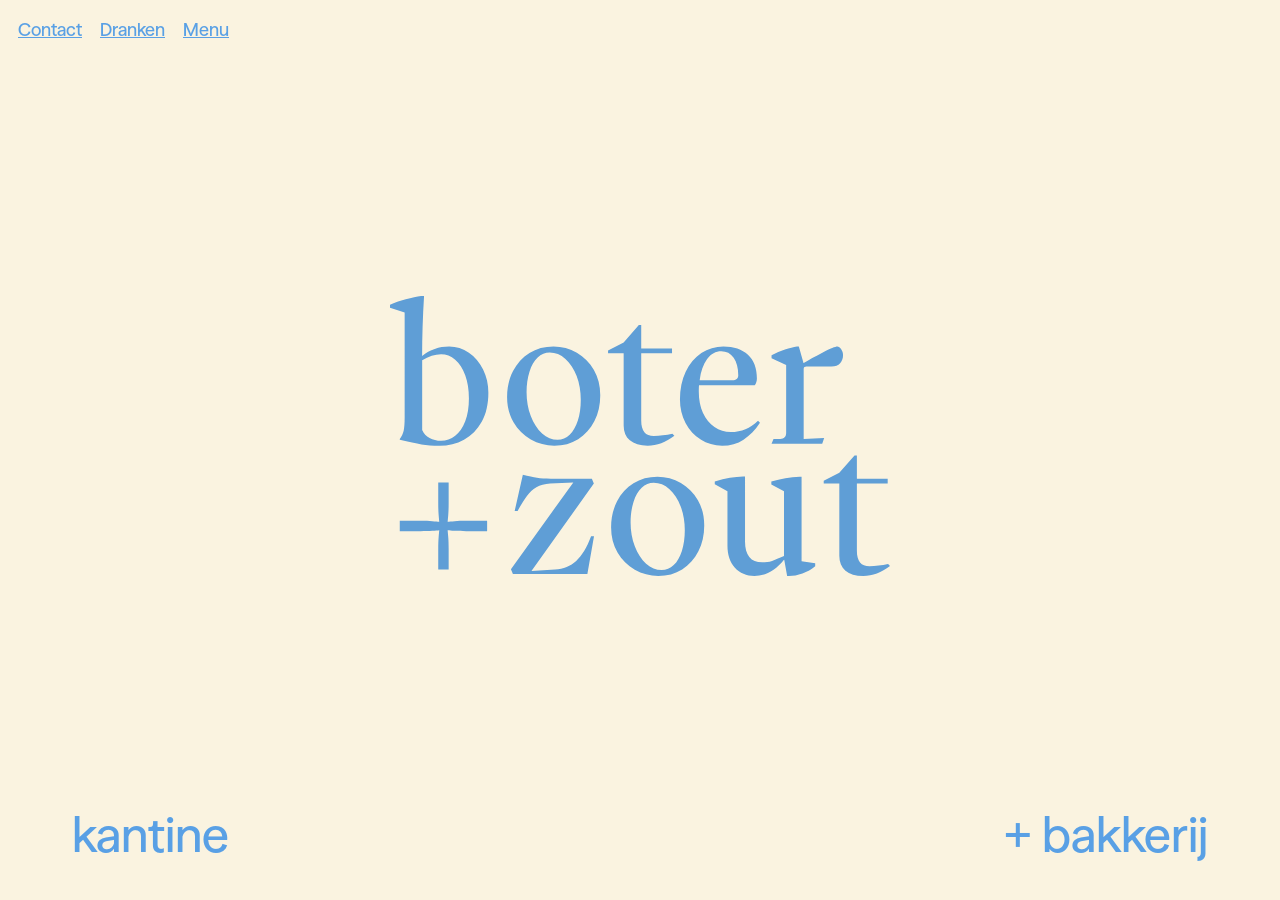
<file: branches/claude-menu-breakfast-lunch-update-voylgf/index.html>
<!DOCTYPE html>
<html lang="nl">
  <head>
    <meta name="robots" content="noindex, nofollow" />
    <meta charset="UTF-8" />
    <meta name="viewport" content="width=device-width, initial-scale=1.0" />
    <title>Boter + Zout | Ambachtelijke bakkerij en kantine in Arnhem</title>
    <meta
      name="description"
      content="Boter + Zout is een ambachtelijke bakkerij en kantine in Arnhem. Kom genieten van zuurdesembrood, ontbijt en lunch met lokale en biologische producten. Open wo t/m zo, 09:00–16:00."
    />
    <link rel="canonical" href="https://boterzout.nl/" />
    <link rel="icon" type="image/svg+xml" href="assets/logo.svg" />
    <link rel="preload" href="assets/Fonts/SeasonSans-Medium.woff2" as="font" type="font/woff2" crossorigin />
    <link rel="preload" href="assets/Fonts/PPWriter-Regular.woff2" as="font" type="font/woff2" crossorigin />
    <link rel="stylesheet" href="css/styles.css" />
    <link rel="stylesheet" href="css/stylesSlideShow.css" />
    <script type="application/ld+json">
{
  "@context": "https://schema.org",
  "@type": "Bakery",
  "name": "Boter + Zout",
  "description": "Ambachtelijke bakkerij en kantine in Arnhem voor zuurdesembrood, ontbijt en lunch met lokale en biologische producten.",
  "image": "https://boterzout.nl/assets/logo.svg",
  "@id": "https://boterzout.nl",
  "url": "https://boterzout.nl",
  "telephone": "+31642976690",
  "email": "info@boterzout.nl",
  "servesCuisine": ["ontbijt", "lunch", "bakkerij"],
  "priceRange": "€€",
  "address": {
    "@type": "PostalAddress",
    "streetAddress": "Wielakkerstraat 14",
    "addressLocality": "Arnhem",
    "addressRegion": "Gelderland",
    "postalCode": "6811 AJ",
    "addressCountry": "NL"
  },
  "geo": {
    "@type": "GeoCoordinates",
    "latitude": 51.9804,
    "longitude": 5.9106
  },
  "hasMap": "https://maps.google.com/?q=Wielakkerstraat+14,+Arnhem",
  "sameAs": [
    "https://www.instagram.com/boterzout"
  ],
  "openingHoursSpecification": {
    "@type": "OpeningHoursSpecification",
    "dayOfWeek": ["Wednesday", "Thursday", "Friday", "Saturday", "Sunday"],
    "opens": "09:00",
    "closes": "16:00"
  }
}
</script>
  </head>
  <body>
    <div class="scroll-wrapper">
      <div class="sticky-corners">
        <div class="corner bottom left text" id="corner-left"></div>
        <div class="corner bottom right text" id="corner-right"></div>
      </div>

      <header class="screen" id="home">
        <div class="corner top left">
          <a class="contact-link link" href="#contact">Contact</a>
          <a
            class="contact-link link"
            onclick="openMenu('drinks')"
            style="cursor: pointer"
            >Dranken</a
          >
          <a
            class="contact-link link"
            onclick="openMenu('food')"
            style="cursor: pointer"
            >Menu</a
          >
        </div>
        <div class="logo-area">
          <div class="logo">
            <img
              src="assets/logo.svg"
              alt="Boter + Zout logo, ambachtelijke bakkerij in Arnhem"
              class="logo-svg"
            />
          </div>
        </div>
      </header>
      <main>
        <div class="screen" id="info">
          <div class="left-side">
            <div class="slideshow-wrapper">
              <div class="slideshow-container"></div>
              <div class="navigation-container">
                <a class="navigation prev">-</a>
                <a class="navigation next">+</a>
              </div>
            </div>
          </div>
          <div class="right-side">
            <div class="information-container">
              <h1>Ambachtelijke bakkerij en kantine Boter + Zout in Arnhem</h1>
              <p>
                boter + zout is een ambachtelijke bakkerij + kantine voor
                ontbijt en lunch. Met zoveel mogelijk lokale en biologische
                producten.
              </p>
              <p id="openingstijden-desktop"></p>
            </div>
          </div>
        </div>

        <div class="screen info-slide" id="info-slides">
          <div class="slideshow-wrapper-mobile">
            <div class="slideshow-container-mobile"></div>
            <div class="navigation-container-mobile">
              <a class="navigation prev">-</a>
              <a class="navigation next">+</a>
            </div>
          </div>
        </div>

        <div class="screen info-text" id="info-text">
          <div class="information-container-mobile">
            <h1>Ambachtelijke bakkerij en kantine Boter + Zout in Arnhem</h1>
            <p>
              boter + zout is een ambachtelijke bakkerij + kantine voor ontbijt
              en lunch. Met zoveel mogelijk lokale en biologische producten.
            </p>
            <p id="openingstijden-mobiel"></p>
          </div>
        </div>
      </main>
      <footer class="screen" id="contact">
        <div class="center-text">
          info@boterzout.nl<br />
          +31 6 42 97 66 90<br />
          <span style="white-space: nowrap">Wielakkerstraat 14</span><br />
          Arnhem<br />
        </div>
        <div class="bottom-text">
          <p class="bottom-text">
            Volg ons op
            <a
              class="link"
              href="https://www.instagram.com/boterzout"
              target="_blank"
              rel="noopener noreferrer"
              >Instagram</a
            >
            voor de laatste updates
          </p>
        </div>
      </footer>
    </div>

    <div id="side-menu-overlay" class="menu-overlay">
      <div class="menu-content">
        <button class="close-btn" onclick="closeMenu()">×</button>

        <div id="menu-drinks" class="menu-section">
          <h2>koffie + thee</h2>

          <div class="menu-row">
            <span class="name">espresso</span><span class="price">€3.0</span>
          </div>
          <div class="menu-row">
            <span class="name">dubbele espresso</span
            ><span class="price">€3.8</span>
          </div>

          <div class="menu-group">
            <div class="menu-row"><span class="name">cappuccino</span></div>
            <div class="menu-row indent">
              <span class="name">- koemelk*</span>
            </div>
            <div class="menu-row indent">
              <span class="name">- havermelk</span
              ><span class="price">€4.0</span>
            </div>
          </div>

          <div class="menu-row">
            <span class="name">americano</span><span class="price">€3.5</span>
          </div>
          <div class="menu-row">
            <span class="name">cortado</span><span class="price">€3.5</span>
          </div>
          <div class="menu-row">
            <span class="name">flat white</span><span class="price">€4.5</span>
          </div>
          <div class="menu-row">
            <span class="name">chai latte*</span><span class="price">€4.5</span>
          </div>

          <div class="menu-group">
            <div class="menu-row">
              <span class="name">warme chocolademelk</span
              ><span class="price">€4.3</span>
            </div>
            <div class="menu-row indent">
              <span class="name">+ slagroom</span
              ><span class="price">€4.8</span>
            </div>
          </div>

          <div class="menu-group">
            <div class="menu-row"><span class="name">losse thee</span></div>
            <div class="menu-row indent">
              <span class="name">- earl grey</span>
            </div>
            <div class="menu-row indent">
              <span class="name">- rooibos</span>
            </div>
            <div class="menu-row indent">
              <span class="name">- groen citroen</span
              ><span class="price">€3.5</span>
            </div>
          </div>

          <h2>fris + sap</h2>
          <div class="menu-row">
            <span class="name">pajottenlander appelsap*</span
            ><span class="price">€3.5</span>
          </div>

          <div class="menu-group">
            <div class="menu-row">
              <span class="name">bouche kombucha*</span>
            </div>
            <div class="menu-row indent">
              <span class="name">- hybiskus</span>
            </div>
            <div class="menu-row indent">
              <span class="name">- earlybird</span>
            </div>
            <div class="menu-row indent">
              <span class="name">- lemondrop</span
              ><span class="price">€5.5</span>
            </div>
          </div>

          <div class="menu-group">
            <div class="menu-row"><span class="name">lemonaid*</span></div>
            <div class="menu-row indent">
              <span class="name">- bloedsinaasappel</span>
            </div>
            <div class="menu-row indent">
              <span class="name">- limoen</span>
            </div>
            <div class="menu-row indent">
              <span class="name">- passievrucht</span
              ><span class="price">€4.8</span>
            </div>
          </div>

          <div class="menu-group">
            <div class="menu-row">
              <span class="name">huisgemaakte limonade*</span>
            </div>
            <div class="menu-row indent">
              <span class="name">- wisselende smaken</span
              ><span class="price">€4.5</span>
            </div>
          </div>

          <div class="menu-group">
            <div class="menu-row"><span class="name">charitea*</span></div>
            <div class="menu-row indent">
              <span class="name">- ijsthee groen</span>
            </div>
            <div class="menu-row indent">
              <span class="name">- ijsthee rood</span
              ><span class="price">€4.8</span>
            </div>
          </div>

          <div class="menu-bio-text">
            <p>* deze producten zijn biologisch</p>
          </div>
        </div>

        <div id="menu-food" class="menu-section">
          <h2>ontbijt</h2>

          <div class="menu-group">
            <div class="menu-row"><span class="name">yoghurt</span></div>
            <div class="menu-row indent">
              <span class="name">+ sinaasappel + aardbeienjam + granola</span
              ><span class="price">€9.5</span>
            </div>
          </div>

          <div class="menu-group">
            <div class="menu-row"><span class="name">desembrood</span></div>
            <div class="menu-row indent">
              <span class="name">+ ei + kaas + boter</span
              ><span class="price">€10</span>
            </div>
          </div>

          <div class="menu-group">
            <div class="menu-row"><span class="name">croissant</span></div>
            <div class="menu-row indent">
              <span class="name">+ jam + boter</span
              ><span class="price">€6.0</span>
            </div>
          </div>

          <h2>lunch</h2>

          <div class="menu-group">
            <div class="menu-row"><span class="name">desembrood</span></div>
            <div class="menu-row indent">
              <span class="name">+ rucolapesto + coppa di arnhem</span>
            </div>
            <div class="menu-row indent">
              <span class="name">+ balsamico uitjes</span
              ><span class="price">€14.5</span>
            </div>
          </div>

          <div class="menu-group">
            <div class="menu-row"><span class="name">desembrood</span></div>
            <div class="menu-row indent">
              <span class="name">+ opgeklopte feta + tomaten</span>
            </div>
            <div class="menu-row indent">
              <span class="name">+ artisjokharten + oregano</span
              ><span class="price">€14.5</span>
            </div>
          </div>

          <div class="menu-group">
            <div class="menu-row"><span class="name">venkel salade</span></div>
            <div class="menu-row indent">
              <span class="name">+ venkel + nectarine + tomaat</span>
            </div>
            <div class="menu-row indent">
              <span class="name">+ buffelmozzarella</span
              ><span class="price">€13</span>
            </div>
          </div>

          <div class="menu-group">
            <div class="menu-row"><span class="name">panzanella</span></div>
            <div class="menu-row indent">
              <span class="name">+ tomaten + rode ui + desemcroutons</span>
            </div>
            <div class="menu-row indent">
              <span class="name">+ komkommer</span
              ><span class="price">€13</span>
            </div>
          </div>

          <div class="menu-group">
            <div class="menu-row"><span class="name">desemtoast</span></div>
            <div class="menu-row indent">
              <span class="name">+ makreelsalade + kappertjes</span>
            </div>
            <div class="menu-row indent">
              <span class="name">+ augurk + dille</span
              ><span class="price">€14.5</span>
            </div>
          </div>

          <div class="menu-group">
            <div class="menu-row"><span class="name">desemtosti</span></div>
            <div class="menu-row indent">
              <span class="name">+ belegen kaas + parmezaanse kaas</span>
            </div>
            <div class="menu-row indent">
              <span class="name">+ augurken</span
              ><span class="price">€13</span>
            </div>
            <div class="menu-row indent">
              <span class="name">*optioneel ham</span
              ><span class="price">+1.5</span>
            </div>
          </div>

          <div class="menu-sub-text">
            alle vleeswaren komen van de biologische slagerij ‘de groene weg.’
          </div>


          <h2>hier of mee te nemen</h2>
          <div class="menu-sub-text">
            (zolang de voorraad strekt! kijk vooral even bij de bar.)
          </div>

          <div class="menu-row">
            <span class="name">zuurdesem blond</span
            ><span class="price">€5.5</span>
          </div>
          <div class="menu-row">
            <span class="name">zuurdesem bruin</span
            ><span class="price">€5.5</span>
          </div>
          <div class="menu-row">
            <span class="name">croissant</span><span class="price">€3.0</span>
          </div>
          <div class="menu-row">
            <span class="name">pain au chocolat</span
            ><span class="price">€3.5</span>
          </div>
          <div class="menu-row">
            <span class="name">hazelnoot pain au chocolat</span
            ><span class="price">€4.5</span>
          </div>
          <div class="menu-row">
            <span class="name">amandel croissant</span
            ><span class="price">€4.5</span>
          </div>
          <div class="menu-row">
            <span class="name">saucijs half om half</span
            ><span class="price">€4.0</span>
          </div>
          <div class="menu-row">
            <span class="name">kaneelbroodje</span
            ><span class="price">€4.5</span>
          </div>
          <div class="menu-row">
            <span class="name">lemon meringue taart</span
            ><span class="price">€4.5</span>
          </div>
          <div class="menu-row">
            <span class="name">chocoladetaart</span
            ><span class="price">€5.0</span>
          </div>
          <div class="menu-row">
            <span class="name">chocolade pistache koek</span
            ><span class="price">€3.0</span>
          </div>
          <div class="menu-row">
            <span class="name">havermout cranberry koek</span
            ><span class="price">€3.0</span>
          </div>
          <div class="menu-row">
            <span class="name">speculaas</span><span class="price">€4.0</span>
          </div>

          <div class="menu-footer">
            <p>allergie? vraag ons personeel om advies.</p>
            <p>* menu verandert wekelijks</p>
          </div>
        </div>
      </div>
    </div>

    <script src="./js/Script.js" defer></script>
    <script src="./js/FotoSlideShow.js" defer></script>
  </body>
</html>
</file>
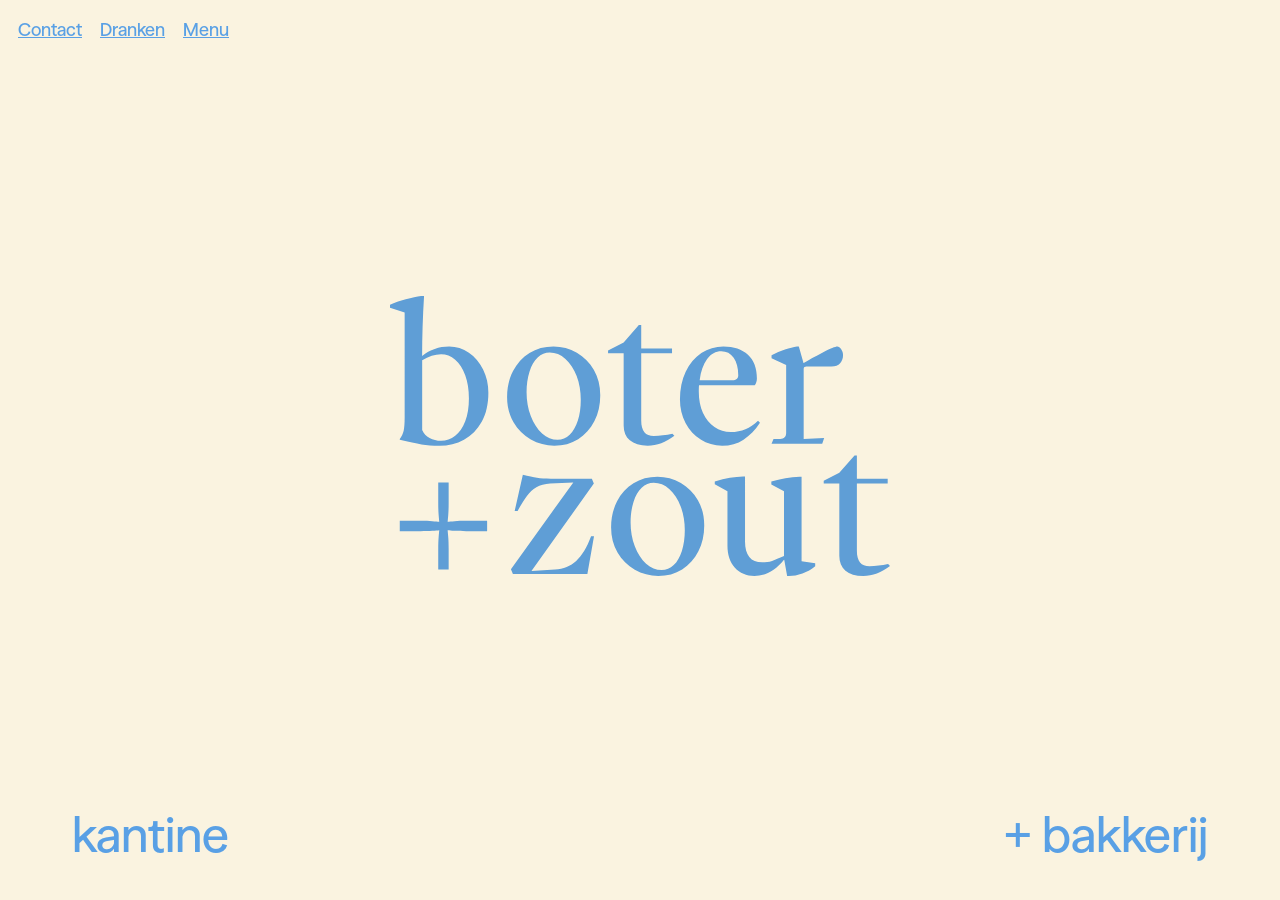
<file: branches/feat-webp-images-lazy-loading/index.html>
<!DOCTYPE html>
<html lang="nl">
  <head>
    <meta name="robots" content="noindex, nofollow" />
    <meta charset="UTF-8" />
    <meta name="viewport" content="width=device-width, initial-scale=1.0" />
    <title>Boter + Zout | Ambachtelijke bakkerij en kantine in Arnhem</title>
    <meta
      name="description"
      content="Boter + Zout is een ambachtelijke bakkerij en kantine in Arnhem. Kom genieten van zuurdesembrood, ontbijt en lunch met lokale en biologische producten. Open wo t/m zo, 09:00–16:00."
    />
    <link rel="canonical" href="https://boterzout.nl/" />
    <link rel="icon" type="image/svg+xml" href="assets/logo.svg" />
    <link rel="preload" href="assets/Fonts/SeasonSans-Medium.woff2" as="font" type="font/woff2" crossorigin />
    <link rel="preload" href="assets/Fonts/PPWriter-Regular.woff2" as="font" type="font/woff2" crossorigin />
    <link rel="stylesheet" href="css/styles.css" />
    <link rel="stylesheet" href="css/stylesSlideShow.css" />
    <script type="application/ld+json">
{
  "@context": "https://schema.org",
  "@type": "Bakery",
  "name": "Boter + Zout",
  "description": "Ambachtelijke bakkerij en kantine in Arnhem voor zuurdesembrood, ontbijt en lunch met lokale en biologische producten.",
  "image": "https://boterzout.nl/assets/logo.svg",
  "@id": "https://boterzout.nl",
  "url": "https://boterzout.nl",
  "telephone": "+31642976690",
  "email": "info@boterzout.nl",
  "servesCuisine": ["ontbijt", "lunch", "bakkerij"],
  "priceRange": "€€",
  "address": {
    "@type": "PostalAddress",
    "streetAddress": "Wielakkerstraat 14",
    "addressLocality": "Arnhem",
    "addressRegion": "Gelderland",
    "postalCode": "6811 AJ",
    "addressCountry": "NL"
  },
  "geo": {
    "@type": "GeoCoordinates",
    "latitude": 51.9804,
    "longitude": 5.9106
  },
  "hasMap": "https://maps.google.com/?q=Wielakkerstraat+14,+Arnhem",
  "sameAs": [
    "https://www.instagram.com/boterzout"
  ],
  "openingHoursSpecification": {
    "@type": "OpeningHoursSpecification",
    "dayOfWeek": ["Wednesday", "Thursday", "Friday", "Saturday", "Sunday"],
    "opens": "09:00",
    "closes": "16:00"
  }
}
</script>
  </head>
  <body>
    <div class="scroll-wrapper">
      <div class="sticky-corners">
        <div class="corner bottom left text" id="corner-left"></div>
        <div class="corner bottom right text" id="corner-right"></div>
      </div>

      <header class="screen" id="home">
        <div class="corner top left">
          <a class="contact-link link" href="#contact">Contact</a>
          <a
            class="contact-link link"
            onclick="openMenu('drinks')"
            style="cursor: pointer"
            >Dranken</a
          >
          <a
            class="contact-link link"
            onclick="openMenu('food')"
            style="cursor: pointer"
            >Menu</a
          >
        </div>
        <div class="logo-area">
          <div class="logo">
            <img
              src="assets/logo.svg"
              alt="Boter + Zout logo, ambachtelijke bakkerij in Arnhem"
              class="logo-svg"
            />
          </div>
        </div>
      </header>
      <main>
        <div class="screen" id="info">
          <div class="left-side">
            <div class="slideshow-wrapper">
              <div class="slideshow-container"></div>
              <div class="navigation-container">
                <a class="navigation prev">-</a>
                <a class="navigation next">+</a>
              </div>
            </div>
          </div>
          <div class="right-side">
            <div class="information-container">
              <h1>Ambachtelijke bakkerij en kantine Boter + Zout in Arnhem</h1>
              <p>
                boter + zout is een ambachtelijke bakkerij + kantine voor
                ontbijt en lunch. Met zoveel mogelijk lokale en biologische
                producten.
              </p>
              <p id="openingstijden-desktop"></p>
            </div>
          </div>
        </div>

        <div class="screen info-slide" id="info-slides">
          <div class="slideshow-wrapper-mobile">
            <div class="slideshow-container-mobile"></div>
            <div class="navigation-container-mobile">
              <a class="navigation prev">-</a>
              <a class="navigation next">+</a>
            </div>
          </div>
        </div>

        <div class="screen info-text" id="info-text">
          <div class="information-container-mobile">
            <h1>Ambachtelijke bakkerij en kantine Boter + Zout in Arnhem</h1>
            <p>
              boter + zout is een ambachtelijke bakkerij + kantine voor ontbijt
              en lunch. Met zoveel mogelijk lokale en biologische producten.
            </p>
            <p id="openingstijden-mobiel"></p>
          </div>
        </div>
      </main>
      <footer class="screen" id="contact">
        <div class="center-text">
          info@boterzout.nl<br />
          +31 6 42 97 66 90<br />
          <span style="white-space: nowrap">Wielakkerstraat 14</span><br />
          Arnhem<br />
        </div>
        <div class="bottom-text">
          <p class="bottom-text">
            Volg ons op
            <a
              class="link"
              href="https://www.instagram.com/boterzout"
              target="_blank"
              rel="noopener noreferrer"
              >Instagram</a
            >
            voor de laatste updates
          </p>
        </div>
      </footer>
    </div>

    <div id="side-menu-overlay" class="menu-overlay">
      <div class="menu-content">
        <button class="close-btn" onclick="closeMenu()">×</button>

        <div id="menu-drinks" class="menu-section">
          <h2>koffie + thee</h2>

          <div class="menu-row">
            <span class="name">espresso</span><span class="price">€3.0</span>
          </div>
          <div class="menu-row">
            <span class="name">dubbele espresso</span
            ><span class="price">€3.8</span>
          </div>

          <div class="menu-group">
            <div class="menu-row"><span class="name">cappuccino</span></div>
            <div class="menu-row indent">
              <span class="name">- koemelk*</span>
            </div>
            <div class="menu-row indent">
              <span class="name">- havermelk</span
              ><span class="price">€4.0</span>
            </div>
          </div>

          <div class="menu-row">
            <span class="name">americano</span><span class="price">€3.5</span>
          </div>
          <div class="menu-row">
            <span class="name">cortado</span><span class="price">€3.5</span>
          </div>
          <div class="menu-row">
            <span class="name">flat white</span><span class="price">€4.5</span>
          </div>
          <div class="menu-row">
            <span class="name">chai latte*</span><span class="price">€4.5</span>
          </div>

          <div class="menu-group">
            <div class="menu-row">
              <span class="name">warme chocolademelk</span
              ><span class="price">€4.3</span>
            </div>
            <div class="menu-row indent">
              <span class="name">+ slagroom</span
              ><span class="price">€4.8</span>
            </div>
          </div>

          <div class="menu-group">
            <div class="menu-row"><span class="name">losse thee</span></div>
            <div class="menu-row indent">
              <span class="name">- earl grey</span>
            </div>
            <div class="menu-row indent">
              <span class="name">- rooibos</span>
            </div>
            <div class="menu-row indent">
              <span class="name">- groen citroen</span
              ><span class="price">€3.5</span>
            </div>
          </div>

          <h2>fris + sap</h2>
          <div class="menu-row">
            <span class="name">pajottenlander appelsap*</span
            ><span class="price">€3.5</span>
          </div>

          <div class="menu-group">
            <div class="menu-row">
              <span class="name">bouche kombucha*</span>
            </div>
            <div class="menu-row indent">
              <span class="name">- hybiskus</span>
            </div>
            <div class="menu-row indent">
              <span class="name">- earlybird</span>
            </div>
            <div class="menu-row indent">
              <span class="name">- lemondrop</span
              ><span class="price">€5.5</span>
            </div>
          </div>

          <div class="menu-group">
            <div class="menu-row"><span class="name">lemonaid*</span></div>
            <div class="menu-row indent">
              <span class="name">- bloedsinaasappel</span>
            </div>
            <div class="menu-row indent">
              <span class="name">- limoen</span>
            </div>
            <div class="menu-row indent">
              <span class="name">- passievrucht</span
              ><span class="price">€4.8</span>
            </div>
          </div>

          <div class="menu-group">
            <div class="menu-row">
              <span class="name">huisgemaakte limonade*</span>
            </div>
            <div class="menu-row indent">
              <span class="name">- wisselende smaken</span
              ><span class="price">€4.5</span>
            </div>
          </div>

          <div class="menu-group">
            <div class="menu-row"><span class="name">charitea*</span></div>
            <div class="menu-row indent">
              <span class="name">- ijsthee groen</span>
            </div>
            <div class="menu-row indent">
              <span class="name">- ijsthee rood</span
              ><span class="price">€4.8</span>
            </div>
          </div>

          <div class="menu-bio-text">
            <p>* deze producten zijn biologisch</p>
          </div>
        </div>

        <div id="menu-food" class="menu-section">
          <h2>ontbijt</h2>

          <div class="menu-group">
            <div class="menu-row"><span class="name">yoghurt</span></div>
            <div class="menu-row indent">
              <span class="name">+ bloedsinaasappel + granola</span
              ><span class="price">€9.5</span>
            </div>
          </div>

          <div class="menu-group">
            <div class="menu-row"><span class="name">desembrood</span></div>
            <div class="menu-row indent">
              <span class="name">+ ei + kaas + boter</span
              ><span class="price">€10</span>
            </div>
          </div>

          <div class="menu-group">
            <div class="menu-row"><span class="name">croissant</span></div>
            <div class="menu-row indent">
              <span class="name">+ jam + boter</span
              ><span class="price">€6.0</span>
            </div>
          </div>

          <h2>lunch</h2>

          <div class="menu-group">
            <div class="menu-row"><span class="name">desemtoast</span></div>
            <div class="menu-row indent">
              <span class="name">+ doperwtencrème + zacht eitje + kervel</span>
            </div>
            <div class="menu-row indent">
              <span class="name">+ komkommer</span
              ><span class="price">€13</span>
            </div>
          </div>

          <div class="menu-group">
            <div class="menu-row"><span class="name">desembrood</span></div>
            <div class="menu-row indent">
              <span class="name">+ krokante katenspek + sla</span>
            </div>
            <div class="menu-row indent">
              <span class="name">+ tomaat + mosterdmayonaise</span
              ><span class="price">€14.5</span>
            </div>
          </div>

          <div class="menu-group">
            <div class="menu-row"><span class="name">caesar salade</span></div>
            <div class="menu-row indent">
              <span class="name">+ little gem + boterbonen + radijs</span>
            </div>
            <div class="menu-row indent">
              <span class="name">+ knoflookcroutons + ansjovis</span
              ><span class="price">€13</span>
            </div>
          </div>

          <div class="menu-group">
            <div class="menu-row"><span class="name">desembrood</span></div>
            <div class="menu-row indent">
              <span class="name">+ gestoofde courgette + burrata</span>
            </div>
            <div class="menu-row indent">
              <span class="name">+ munt + citroen</span
              ><span class="price">€14</span>
            </div>
          </div>

          <div class="menu-group">
            <div class="menu-row"><span class="name">desemtosti</span></div>
            <div class="menu-row indent">
              <span class="name">+ mozzarella + parmezaanse kaas</span>
            </div>
            <div class="menu-row indent">
              <span class="name">+ gekaramelliseerde ui</span
              ><span class="price">€13</span>
            </div>
            <div class="menu-row indent">
              <span class="name">*optioneel venkelsalami</span
              ><span class="price">+1.5</span>
            </div>
          </div>


          <h2>hier of mee te nemen</h2>
          <div class="menu-sub-text">
            (zolang de voorraad strekt! kijk vooral even bij de bar.)
          </div>

          <div class="menu-row">
            <span class="name">zuurdesem blond</span
            ><span class="price">€5.5</span>
          </div>
          <div class="menu-row">
            <span class="name">zuurdesem bruin</span
            ><span class="price">€5.5</span>
          </div>
          <div class="menu-row">
            <span class="name">croissant</span><span class="price">€3.0</span>
          </div>
          <div class="menu-row">
            <span class="name">pain au chocolat</span
            ><span class="price">€3.5</span>
          </div>
          <div class="menu-row">
            <span class="name">hazelnoot pain au chocolat</span
            ><span class="price">€4.5</span>
          </div>
          <div class="menu-row">
            <span class="name">amandel croissant</span
            ><span class="price">€4.5</span>
          </div>
          <div class="menu-row">
            <span class="name">saucijs half om half</span
            ><span class="price">€4.0</span>
          </div>
          <div class="menu-row">
            <span class="name">kaneelbroodje</span
            ><span class="price">€4.5</span>
          </div>
          <div class="menu-row">
            <span class="name">lemon meringue taart</span
            ><span class="price">€4.5</span>
          </div>
          <div class="menu-row">
            <span class="name">chocoladetaart</span
            ><span class="price">€5.0</span>
          </div>
          <div class="menu-row">
            <span class="name">chocolade pistache koek</span
            ><span class="price">€3.0</span>
          </div>
          <div class="menu-row">
            <span class="name">havermout cranberry koek</span
            ><span class="price">€3.0</span>
          </div>
          <div class="menu-row">
            <span class="name">speculaas</span><span class="price">€4.0</span>
          </div>

          <div class="menu-footer">
            <p>allergie? vraag ons personeel om advies.</p>
            <p>* menu verandert wekelijks</p>
          </div>
        </div>
      </div>
    </div>

    <script src="./js/Script.js" defer></script>
    <script src="./js/FotoSlideShow.js" defer></script>
  </body>
</html>
</file>
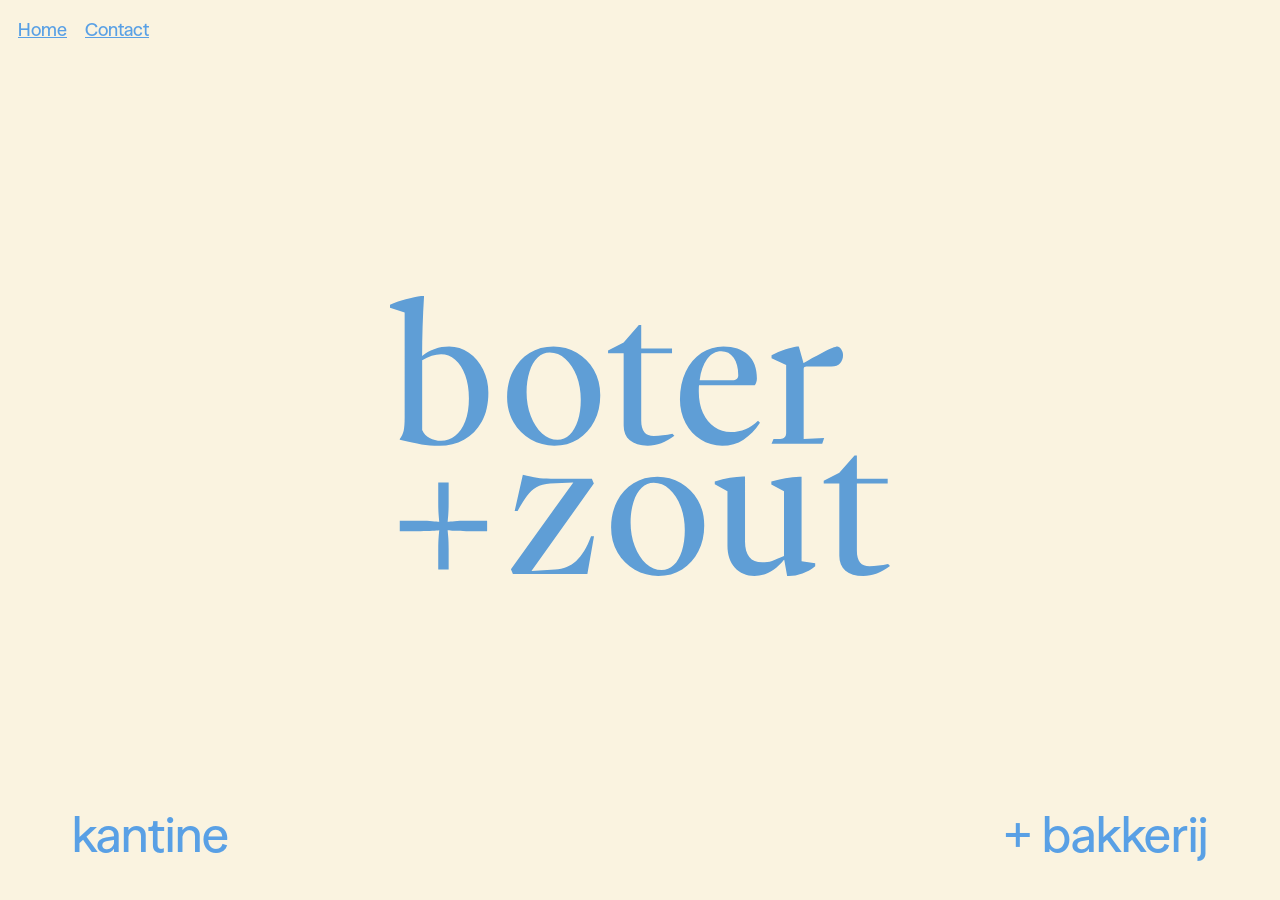
<file: branches/claude-artisan-bakery-about-page-3a69lp/over-ons.html>
<!DOCTYPE html>
<html lang="nl">
  <head>
    <meta name="robots" content="noindex, nofollow" />
    <meta charset="UTF-8" />
    <meta name="viewport" content="width=device-width, initial-scale=1.0" />
    <title>Over ons | Boter + Zout — ambachtelijke bakkerij in Arnhem</title>
    <meta
      name="description"
      content="Boter + Zout is eigenlijk een ambachtelijke bakkerij. Ons brood bestaat uit meel, water en zout — meer niet. Geen conserveringsmiddelen; ons brood wordt met de dag beter."
    />
    <link rel="canonical" href="https://boterzout.nl/over-ons.html" />
    <link rel="icon" type="image/svg+xml" href="assets/logo.svg" />
    <link rel="preload" href="assets/Fonts/SeasonSans-Medium.woff2" as="font" type="font/woff2" crossorigin />
    <link rel="preload" href="assets/Fonts/PPWriter-Regular.woff2" as="font" type="font/woff2" crossorigin />
    <link rel="stylesheet" href="css/styles.css" />
    <link rel="stylesheet" href="css/stylesSlideShow.css" />
  </head>
  <body>
    <div class="scroll-wrapper">
      <div class="sticky-corners">
        <div class="corner bottom left text" id="corner-left"></div>
        <div class="corner bottom right text" id="corner-right"></div>
      </div>

      <header class="screen" id="home">
        <div class="corner top left">
          <a class="contact-link link" href="index.html">Home</a>
          <a class="contact-link link" href="index.html#contact">Contact</a>
        </div>
        <div class="logo-area">
          <div class="logo">
            <img
              src="assets/logo.svg"
              alt="Boter + Zout logo, ambachtelijke bakkerij in Arnhem"
              class="logo-svg"
            />
          </div>
        </div>
      </header>

      <main>
        <section class="screen over-scherm" id="over">
          <div class="over-container over-intro">
            <h1>Eigenlijk een ambachtelijke bakkerij</h1>
            <p>
              Bij boter + zout maken we brood zoals het bedoeld is: met de tijd
              en met de hand. Geen verbetermiddelen, geen kunstmatige gist die
              alles versnelt, en — het belangrijkste —
              <span class="over-nadruk"
                >geen conserveringsmiddelen</span
              >.
            </p>
            <p>
              Ons brood hoeft niet kunstmatig lang goed te blijven. Sterker nog:
              zuurdesem <span class="over-nadruk">verbetert</span> de eerste
              dagen alleen maar. De korst wordt dieper, de smaak voller en het
              kruim mooier. Wat je proeft, is enkel tijd, ambacht en drie
              ingrediënten.
            </p>
          </div>
        </section>

        <section class="screen over-scherm" id="ingredienten">
          <div class="over-container over-container-breed">
            <h1>Meel, water en zout</h1>
            <div class="ingredienten">
              <div class="ingredient">
                <h2>meel</h2>
                <p>
                  Lokaal en biologisch gemalen graan, vers verwerkt. Het meel
                  bepaalt het karakter van het brood — dus kiezen we het met
                  zorg en malen we niet méér dan we nodig hebben.
                </p>
              </div>
              <div class="ingredient">
                <h2>water</h2>
                <p>
                  Zuiver water brengt het deeg tot leven. Samen met tijd en een
                  levend zuurdesem doet het water het werk waar anderen
                  chemie voor gebruiken.
                </p>
              </div>
              <div class="ingredient">
                <h2>zout</h2>
                <p>
                  Een snufje zout voor balans en smaak. Het remt de gisting net
                  genoeg, versterkt de korst en maakt het brood compleet. Meer
                  is er niet nodig.
                </p>
              </div>
            </div>
          </div>
        </section>

        <section class="screen over-scherm" id="belofte">
          <div class="over-container over-intro">
            <h1>Geen conservering, wél tijd</h1>
            <p>
              Drie ingrediënten, één ambacht. Omdat we niets toevoegen om het
              brood langer &quot;vers&quot; te laten lijken, proef je precies
              wat erin zit.
            </p>
            <p class="over-nadruk">
              Ons brood bederft niet zomaar — het wordt beter.
            </p>
          </div>
        </section>
      </main>

      <footer class="screen" id="contact">
        <div class="center-text">
          info@boterzout.nl<br />
          +31 6 42 97 66 90<br />
          <span style="white-space: nowrap">Wielakkerstraat 14</span><br />
          Arnhem<br />
        </div>
        <div class="bottom-text">
          <p class="bottom-text">
            Volg ons op
            <a
              class="link"
              href="https://www.instagram.com/boterzout"
              target="_blank"
              rel="noopener noreferrer"
              >Instagram</a
            >
            voor de laatste updates
          </p>
        </div>
      </footer>
    </div>

    <script src="./js/Script.js" defer></script>
  </body>
</html>
</file>
<file: css/styles.css>
html {
  scroll-behavior: smooth;
  font-size: 14px; /* basis voor kleine schermen zoals mobiel */
}

@media (min-width: 600px) {
  html {
    font-size: 15px;
  }
}

@media (min-width: 750px) {
  html {
    font-size: 16px;
  }
}

@media (min-width: 900px) {
  html {
    font-size: 17px;
  }
}

@media (min-width: 1200px) {
  html {
    font-size: 18px;
  }
}

@media (min-width: 1400px) {
  html {
    font-size: 20px;
  }
}

/* -------------------- */
/* === VARIABELEN & FONT === */
/* -------------------- */

:root {
  --kleur-l-blauw: #7ebaf5;
  --kleur-blauw: #59a0e5;
  --kleur-rood: #85301c;
  --kleur-l-rood: #ac3723;
  --kleur-beige: #f5e3b3;
  --kleur-l-beige: #faf3e0;
  --kleur-bordaux: #6b2625;
}

@font-face {
  font-family: "BoterFont";
  src: url("../assets/Fonts/SeasonSans-Medium.woff2") format("woff2"),
       url("../assets/Fonts/SeasonSans-Medium.woff") format("woff");
  font-weight: normal;
  font-style: normal;
  font-display: swap;
}

@font-face {
  font-family: "BoterFontTheSecond";
  src: url("../assets/Fonts/PPWriter-Regular.woff2") format("woff2"),
       url("../assets/Fonts/PPWriter-Regular.woff") format("woff");
  font-weight: bold;
  font-style: normal;
  font-display: swap;
}
/* -------------------- */
/* === BASISSTIJLEN === */
/* -------------------- */

body {
  margin: 0;
  font-family: "BoterFont", serif;
  background-color: var(--kleur-l-beige);
}

a {
  color: var(--kleur-l-blauw);
  text-decoration: none;
}

.scroll-wrapper {
  display: flex;
  flex-direction: column;
  width: 100vw;
  height: 100vh;
  overflow-y: scroll;
  overflow-x: hidden;
  -ms-overflow-style: none;
  scrollbar-width: none;
  box-sizing: border-box;
}

/* Verberg scrollbar */
.scroll-wrapper::-webkit-scrollbar {
  display: none;
}

/* -------------------- */
/* === SCHERM STIJLEN === */
/* -------------------- */

.screen {
  max-width: 3840px;
  margin: 0 auto;
  width: 100vw;
  height: calc(var(--vh, 1vh) * 100);
  color: white;
  background-color: var(--kleur-l-beige);
  text-align: center;
  box-sizing: border-box;
  flex-shrink: 0;
  scroll-snap-align: start;
  position: relative; /* standaard zodat absolute children werken */
  display: flex;
  justify-content: center;
  align-items: center;
}

.scroll-wrapper {
  scroll-snap-type: y mandatory;
}

/* -------------------- */
/* === Basic positions === */
/* -------------------- */

.center-text {
  position: absolute;
  top: 50%;
  left: 50%;
  transform: translate(-50%, -50%);
  width: min(34rem, 100vw); /* zelfde breedte voor de kaart als bij de info */
  box-sizing: border-box;
  padding: 1rem 2rem;
  border-radius: 1.5rem;
  font-size: 2.5rem;
  text-align: center;
  z-index: 10;
  color: var(--kleur-l-blauw);
}

.bottom-text {
  font-family: "BoterFontTheSecond", serif;
  position: absolute;
  bottom: 0.5rem;
  width: 100%;
  text-align: center;
  font-size: 1.4rem;
  color: var(--kleur-blauw);
}

/* Tussen 600px en 1199px → iets groter */
@media screen and (max-width: 1199px) {
  .bottom-text {
    font-size: 1.6rem;
  }
}
@media (max-width: 799px) {
  .bottom-text {
    bottom: 2rem;
  }
}

.left-side,
.right-side {
  width: 50%;
  display: flex;
  justify-content: center;
  align-items: center;
  box-sizing: border-box;
}

.slideshow-container {
  position: relative;
  aspect-ratio: 3 / 4; /* zelfde verhouding als de meeste foto's */
  height: min(calc(var(--vh, 1vh) * 62), 53vw);
  background-color: var(--kleur-beige);
  border-radius: 0.3rem;
  overflow: hidden;
}

/* Plus en min precies onder de hoeken van de foto */
.navigation-container {
  display: flex;
  justify-content: space-between;
  align-items: center;
  width: 100%;
  margin-top: 0.6rem;
}

.slideshow-wrapper {
  display: flex;
  flex-direction: column;
  align-items: center;
}

.information-container {
  position: relative;
  width: 80%;
  max-width: 60ch;
  font-size: clamp(1rem, 2vw, 1.4rem);
  padding: 1rem;
  color: var(--kleur-rood);
  transform: translateY(-5%);
}

.corner {
  position: absolute;
  transition: opacity 0.2s ease;
  opacity: 1;
}

.corner.bottom.left {
  bottom: 2rem;
  left: 4rem;
}
.corner.bottom.right {
  bottom: 2rem;
  right: 4rem;
}

.corner.top.left {
  display: flex;
  gap: 1rem;
  top: 1rem;
  left: 1rem;
}

.corner.top.right {
  top: 1rem;
  right: 1rem;
}

.corner.text {
  font-size: 2.7rem;
  font-style: bold;
  color: var(--kleur-blauw);
}

/* -------------------- */
/* === LOGO === */
/* -------------------- */

.logo {
  margin: 0;
  display: flex;
  justify-content: center;
  align-items: center;
  transform: translateY(-5%);
}

.logo-svg {
  width: 500px;
  max-width: 60vw;
  max-height: 50vh;
  height: auto;
}

.link {
  color: var(--kleur-blauw);
  text-decoration: underline;
  transition: text-decoration-thickness 0.2s ease;
}

.link:hover {
  text-decoration: underline;
  text-decoration-thickness: 0.1rem;
  text-underline-offset: 0.1rem;
}

.sticky-corners {
  position: sticky;
  bottom: 0;
  left: 0;
  right: 0;
  height: 0; /* voorkomt extra ruimte */
  z-index: 999;
  pointer-events: none; /* zorgt dat je erdoorheen kunt klikken */
}

.sticky-corners .corner {
  position: fixed;
  bottom: 2rem;
  font-size: 2.7rem;
  font-style: bold;
  color: var(--kleur-blauw);
}

.corner-lifted {
  bottom: 4.5rem !important;
}

/* Standaard desktop */
#info-slides,
#info-text {
  display: none;
}

@media (max-width: 799px) {
  #info {
    display: none;
  }

  #info-slides,
  #info-text {
    display: flex;
    flex-direction: column;
  }
}

/* Mobiele slideshow specifieke styling */
.slideshow-wrapper-mobile {
  width: 100vw;
  height: 100vh;
  display: flex;
  flex-direction: column;
  justify-content: center;
  align-items: center;
  padding: 0;
  box-sizing: border-box;
}

.slideshow-container-mobile,
.navigation-container-mobile {
  /* 90% van de breedte, maar nooit hoger dan ~72% van het scherm */
  width: min(90vw, calc(var(--vh, 1vh) * 54));
}

.slideshow-container-mobile {
  aspect-ratio: 3 / 4;
  background-color: var(--kleur-beige);
  border-radius: 0.3rem;
  overflow: hidden;
  position: relative;
}

.navigation-container-mobile {
  display: flex;
  justify-content: space-between;
  align-items: center;
  margin-top: 0.6rem;
}

.navigation-container-mobile .navigation {
  font-size: 2.5rem;
}

.information-container-mobile {
  position: absolute;
  width: 90vw;
  max-width: 60ch;
  font-size: clamp(1.5rem, 2vw, 2rem);
  padding: 1rem;
  color: var(--kleur-rood);
  text-align: center;
}

/* Maak de h1 onzichtbaar */
.information-container h2,
.information-container-mobile h2 {
  color: var(--kleur-beige);
  position: absolute;
  width: 1px;
  height: 1px;
  margin: -1px;
  padding: 0;
  overflow: hidden;
  clip: rect(0, 0, 0, 0);
  border: 0;
}
/* -------------------- */
/* === MENU OVERLAY === */
/* -------------------- */

.menu-overlay {
  position: fixed;
  top: 0;
  right: 0;
  width: 100vw;
  height: 100vh;
  background-color: rgba(0, 0, 0, 0.3);
  z-index: 2000;
  opacity: 0;
  pointer-events: none;
  transition: opacity 0.3s ease;
  display: flex;
  justify-content: flex-end;
}

.menu-overlay.open {
  opacity: 1;
  pointer-events: auto;
}

.menu-content {
  width: 100%;
  max-width: 600px;
  height: 100%;
  background-color: var(--kleur-l-beige);
  padding: 3rem 3rem 3rem 3rem; /* Ruime padding voor rustige look */
  box-shadow: -5px 0 15px rgba(0, 0, 0, 0.1);
  transform: translateX(100%);
  transition: transform 0.4s cubic-bezier(0.25, 1, 0.5, 1);
  overflow-y: auto;
  box-sizing: border-box;
  border-left: 2px solid var(--kleur-blauw);

  /* STIJL: Alles kleine letters, blauw */
  text-transform: lowercase;
  font-family: "BoterFont", serif;
  color: var(--kleur-blauw);
}

.menu-overlay.open .menu-content {
  transform: translateX(0);
}

.close-btn {
  position: absolute;
  top: 1rem;
  right: 1.5rem;
  background: none;
  border: none;
  font-size: 3rem;
  color: var(--kleur-rood);
  cursor: pointer;
  font-family: "BoterFontTheSecond", serif;
}

.menu-section {
  margin-bottom: 3rem;
  text-align: left;
  display: none;
}

.menu-section.active {
  display: block;
  animation: fadeIn 0.5s ease;
}

@keyframes fadeIn {
  from {
    opacity: 0;
    transform: translateY(10px);
  }
  to {
    opacity: 1;
    transform: translateY(0);
  }
}

/* TITELS */
.menu-section h2 {
  font-family: "BoterFont", serif;
  color: var(--kleur-bordaux);
  font-size: 1.2rem; /* Subtiele grootte */
  font-weight: bold;
  margin-top: 2.5rem;
  margin-bottom: 1rem;
  padding: 0;
  border: none;
  text-align: left;
  padding-left: 1rem; /* Zelfde uitlijning als de menu items */
}

/* RIJEN STRUCTUUR */
/* Dit is het belangrijkste voor de uitlijning: */
.menu-row {
  display: flex;
  justify-content: space-between; /* Links de naam, rechts de prijs */
  width: 100%;
  margin-bottom: 0.2rem;
  font-size: 1.1rem;
  line-height: 1.5;
  padding-left: 1rem; /* Basis inspringing */
  box-sizing: border-box; /* Zorg dat padding niet de width verpest */
}

/* De naam van het product */
.menu-row .name {
  flex: 1; /* Neemt alle beschikbare ruimte in */
  padding-right: 1rem; /* Ruimte tussen naam en prijs */
}

/* De prijs */
.menu-row .price {
  flex-shrink: 0; /* Prijs mag niet krimpen */
  text-align: right;
  font-weight: normal;
  white-space: nowrap; /* Geen regeluiteinden in prijzen */
}

/* EXTRA INSPRINGING VOOR SUB-ITEMS */
.menu-row.indent {
  padding-left: 3rem; /* Diepere inspringing voor ingrediënten */
  color: var(--kleur-blauw);
}

/* GROEPEN */
.menu-group {
  margin-bottom: 0.8rem;
}

/* Sub tekstje */
.menu-sub-text {
  padding-left: 1rem;
  font-size: 0.9rem;
  margin-bottom: 1.5rem;
  color: var(--kleur-blauw);
  font-style: italic;
}

.menu-footer {
  margin-top: 4rem;
  font-size: 0.9rem;
  color: var(--kleur-blauw);
  padding-left: 1rem;
  opacity: 0.8;
}

.menu-footer p {
  margin: 0.2rem 0;
}

/* -------------------- */
/* === KAART (boven de contactgegevens) === */
/* -------------------- */

.kaart-frame {
  width: 100%;
  height: clamp(140px, calc(var(--vh, 1vh) * 25), 240px);
  margin: 0 auto 1.5rem;
  border: 2px solid var(--kleur-blauw);
  border-radius: 0.3rem;
  overflow: hidden;
  background-color: var(--kleur-beige);
  box-sizing: border-box;
}

.kaart {
  width: 100%;
  height: 100%;
  /* Google zet zijn eigen lettergrootte; niet de grote contacttekst erven */
  font-size: 1rem;
}

/* Terugval-kaart (gewone ingesloten Google Maps) */
.kaart iframe {
  display: block;
  width: 100%;
  height: 100%;
  border: 0;
  /* Warme tint zodat de kaart bij het beige kleurenschema past */
  filter: sepia(0.35) saturate(0.85) contrast(0.95);
}

/* -------------------- */
/* === SLIDESHOW === */
/* -------------------- */

/* Alle foto's naast elkaar; de strook schuift naar links/rechts */
.slide-track {
  display: flex;
  width: 100%;
  height: 100%;
  touch-action: pan-y; /* verticaal scrollen blijft werken, horizontaal is swipen */
  transition: transform 0.45s cubic-bezier(0.25, 1, 0.5, 1);
  cursor: grab;
}

.slide-track.slepen {
  transition: none;
  cursor: grabbing;
}

.slide {
  flex: 0 0 100%;
  width: 100%;
  height: 100%;
}

.slide img {
  width: 100%;
  height: 100%;
  display: block;
  object-fit: cover;
  user-select: none;
  -webkit-user-drag: none;
  pointer-events: none;
}

/* Plus en min */
.navigation {
  background: none;
  border: 0;
  padding: 0 0.2rem;
  font-family: inherit;
  line-height: 1;
  cursor: pointer;
  color: var(--kleur-rood);
  font-weight: bold;
  font-size: 2rem;
  transition: color 0.2s;
  user-select: none;
}

.navigation:hover,
.navigation:focus-visible {
  color: var(--kleur-l-rood);
}
</file>
<file: branches/claude-artisan-bakery-about-page-3a69lp/css/styles.css>
html {
  scroll-behavior: smooth;
  font-size: 14px; /* basis voor kleine schermen zoals mobiel */
}

@media (min-width: 600px) {
  html {
    font-size: 15px;
  }
}

@media (min-width: 750px) {
  html {
    font-size: 16px;
  }
}

@media (min-width: 900px) {
  html {
    font-size: 17px;
  }
}

@media (min-width: 1200px) {
  html {
    font-size: 18px;
  }
}

@media (min-width: 1400px) {
  html {
    font-size: 20px;
  }
}

/* -------------------- */
/* === VARIABELEN & FONT === */
/* -------------------- */

:root {
  --kleur-l-blauw: #7ebaf5;
  --kleur-blauw: #59a0e5;
  --kleur-rood: #85301c;
  --kleur-l-rood: #ac3723;
  --kleur-beige: #f5e3b3;
  --kleur-l-beige: #faf3e0;
  --kleur-bordaux: #6b2625;
}

@font-face {
  font-family: "BoterFont";
  src: url("../assets/Fonts/SeasonSans-Medium.woff2") format("woff2"),
       url("../assets/Fonts/SeasonSans-Medium.woff") format("woff");
  font-weight: normal;
  font-style: normal;
  font-display: swap;
}

@font-face {
  font-family: "BoterFontTheSecond";
  src: url("../assets/Fonts/PPWriter-Regular.woff2") format("woff2"),
       url("../assets/Fonts/PPWriter-Regular.woff") format("woff");
  font-weight: bold;
  font-style: normal;
  font-display: swap;
}
/* -------------------- */
/* === BASISSTIJLEN === */
/* -------------------- */

body {
  margin: 0;
  font-family: "BoterFont", serif;
  background-color: var(--kleur-l-beige);
}

a {
  color: var(--kleur-l-blauw);
  text-decoration: none;
}

.scroll-wrapper {
  display: flex;
  flex-direction: column;
  width: 100vw;
  height: 100vh;
  overflow-y: scroll;
  overflow-x: hidden;
  -ms-overflow-style: none;
  scrollbar-width: none;
  box-sizing: border-box;
}

/* Verberg scrollbar */
.scroll-wrapper::-webkit-scrollbar {
  display: none;
}

/* -------------------- */
/* === SCHERM STIJLEN === */
/* -------------------- */

.screen {
  max-width: 3840px;
  margin: 0 auto;
  width: 100vw;
  height: calc(var(--vh, 1vh) * 100);
  color: white;
  background-color: var(--kleur-l-beige);
  text-align: center;
  box-sizing: border-box;
  flex-shrink: 0;
  scroll-snap-align: start;
  position: relative; /* standaard zodat absolute children werken */
  display: flex;
  justify-content: center;
  align-items: center;
}

.scroll-wrapper {
  scroll-snap-type: y mandatory;
}

/* -------------------- */
/* === Basic positions === */
/* -------------------- */

.center-text {
  position: absolute;
  top: 50%;
  left: 50%;
  transform: translate(-50%, -50%);
  padding: 1rem 2rem;
  border-radius: 1.5rem;
  font-size: 2.5rem;
  text-align: center;
  z-index: 10;
  color: var(--kleur-l-blauw);
}

.bottom-text {
  font-family: "BoterFontTheSecond", serif;
  position: absolute;
  bottom: 0.5rem;
  width: 100%;
  text-align: center;
  font-size: 1.4rem;
  color: var(--kleur-blauw);
}

/* Tussen 600px en 1199px → iets groter */
@media screen and (max-width: 1199px) {
  .bottom-text {
    font-size: 1.6rem;
  }
}
@media (max-width: 799px) {
  .bottom-text {
    bottom: 2rem;
  }
}

.left-side,
.right-side {
  width: 50%;
  display: flex;
  justify-content: center;
  align-items: center;
  box-sizing: border-box;
}

.slideshow-container {
  position: relative;
  aspect-ratio: 1 / 1.4;
  width: 90%; /* past binnen 50% van het scherm */
  max-width: 25vw;
  max-height: 80vh; /* voorkomt dat het te groot wordt */
  background-color: #fff;
  border-radius: 0.1rem;
  overflow: hidden;
}
.slide {
  display: none;
  width: 100%; /* <-- VOEG DEZE REGEL TOE */
  height: 100%; /* <-- VOEG DEZE REGEL TOE */
}

.slideshow-container-mobile .slide {
  width: 100%;
  height: 100%;
}

.navigation-container {
  display: flex;
  justify-content: space-between;
  width: 100%;
  max-width: min(50vh, 90vw);
}

.slideshow-wrapper {
  display: flex;
  flex-direction: column;
  align-items: center;
}

.information-container {
  position: relative;
  width: 80%;
  max-width: 60ch;
  font-size: clamp(1rem, 2vw, 1.4rem);
  padding: 1rem;
  color: var(--kleur-rood);
  transform: translateY(-5%);
}

.corner {
  position: absolute;
  transition: opacity 0.2s ease;
  opacity: 1;
}

.corner.bottom.left {
  bottom: 2rem;
  left: 4rem;
}
.corner.bottom.right {
  bottom: 2rem;
  right: 4rem;
}

.corner.top.left {
  display: flex;
  gap: 1rem;
  top: 1rem;
  left: 1rem;
}

.corner.top.right {
  top: 1rem;
  right: 1rem;
}

.corner.text {
  font-size: 2.7rem;
  font-style: bold;
  color: var(--kleur-blauw);
}

/* -------------------- */
/* === LOGO === */
/* -------------------- */

.logo {
  display: flex;
  justify-content: center;
  align-items: center;
  transform: translateY(-5%);
}

.logo-svg {
  width: 500px;
  max-width: 60vw;
  max-height: 50vh;
  height: auto;
}

.link {
  color: var(--kleur-blauw);
  text-decoration: underline;
  transition: text-decoration-thickness 0.2s ease;
}

.link:hover {
  text-decoration: underline;
  text-decoration-thickness: 0.1rem;
  text-underline-offset: 0.1rem;
}

.sticky-corners {
  position: sticky;
  bottom: 0;
  left: 0;
  right: 0;
  height: 0; /* voorkomt extra ruimte */
  z-index: 999;
  pointer-events: none; /* zorgt dat je erdoorheen kunt klikken */
}

.sticky-corners .corner {
  position: fixed;
  bottom: 2rem;
  font-size: 2.7rem;
  font-style: bold;
  color: var(--kleur-blauw);
}

.corner-lifted {
  bottom: 4.5rem !important;
}

/* Standaard desktop */
#info-slides,
#info-text {
  display: none;
}

@media (max-width: 799px) {
  #info {
    display: none;
  }

  #info-slides,
  #info-text {
    display: flex;
    flex-direction: column;
  }
}

/* Mobiele slideshow specifieke styling */
.slideshow-wrapper-mobile {
  width: 100vw;
  height: 100vh;
  display: flex;
  flex-direction: column;
  justify-content: center;
  align-items: center;
  padding: 0;
  box-sizing: border-box;
}

.slideshow-container-mobile {
  width: 90vw;
  height: auto;
  aspect-ratio: 1 / 1.4;
  background-color: #fff;
  border-radius: 0.3rem;
  overflow: hidden;
  display: flex;
  align-items: center;
  justify-content: center;
  position: relative;
}

.slideshow-container-mobile .slide img {
  width: 100%;
  height: 100%;
  object-fit: cover;
  display: block;
}

.navigation-container-mobile {
  width: 90vw;
  display: flex;
  justify-content: space-between;
  align-items: center;
  padding: 1rem 2rem;
  box-sizing: border-box;
}

.navigation-container-mobile .navigation {
  font-size: 2.5rem;
  font-weight: bold;
  color: var(--kleur-rood);
  user-select: none;
  cursor: pointer;
}

.navigation-container-mobile .navigation:hover {
  color: var(--kleur-l-rood);
}

.information-container-mobile {
  position: absolute;
  width: 90vw;
  max-width: 60ch;
  font-size: clamp(1.5rem, 2vw, 2rem);
  padding: 1rem;
  color: var(--kleur-rood);
  text-align: center;
}

/* Maak de h1 onzichtbaar */
.information-container h1,
.information-container-mobile h1 {
  color: var(--kleur-beige);
  position: absolute;
  width: 1px;
  height: 1px;
  margin: -1px;
  padding: 0;
  overflow: hidden;
  clip: rect(0, 0, 0, 0);
  border: 0;
}
/* -------------------- */
/* === MENU OVERLAY === */
/* -------------------- */

.menu-overlay {
  position: fixed;
  top: 0;
  right: 0;
  width: 100vw;
  height: 100vh;
  background-color: rgba(0, 0, 0, 0.3);
  z-index: 2000;
  opacity: 0;
  pointer-events: none;
  transition: opacity 0.3s ease;
  display: flex;
  justify-content: flex-end;
}

.menu-overlay.open {
  opacity: 1;
  pointer-events: auto;
}

.menu-content {
  width: 100%;
  max-width: 600px;
  height: 100%;
  background-color: var(--kleur-l-beige);
  padding: 3rem 3rem 3rem 3rem; /* Ruime padding voor rustige look */
  box-shadow: -5px 0 15px rgba(0, 0, 0, 0.1);
  transform: translateX(100%);
  transition: transform 0.4s cubic-bezier(0.25, 1, 0.5, 1);
  overflow-y: auto;
  box-sizing: border-box;
  border-left: 2px solid var(--kleur-blauw);

  /* STIJL: Alles kleine letters, blauw */
  text-transform: lowercase;
  font-family: "BoterFont", serif;
  color: var(--kleur-blauw);
}

.menu-overlay.open .menu-content {
  transform: translateX(0);
}

.close-btn {
  position: absolute;
  top: 1rem;
  right: 1.5rem;
  background: none;
  border: none;
  font-size: 3rem;
  color: var(--kleur-rood);
  cursor: pointer;
  font-family: "BoterFontTheSecond", serif;
}

.menu-section {
  margin-bottom: 3rem;
  text-align: left;
  display: none;
}

.menu-section.active {
  display: block;
  animation: fadeIn 0.5s ease;
}

@keyframes fadeIn {
  from {
    opacity: 0;
    transform: translateY(10px);
  }
  to {
    opacity: 1;
    transform: translateY(0);
  }
}

/* TITELS */
.menu-section h2 {
  font-family: "BoterFont", serif;
  color: var(--kleur-bordaux);
  font-size: 1.2rem; /* Subtiele grootte */
  font-weight: bold;
  margin-top: 2.5rem;
  margin-bottom: 1rem;
  padding: 0;
  border: none;
  text-align: left;
  padding-left: 1rem; /* Zelfde uitlijning als de menu items */
}

/* RIJEN STRUCTUUR */
/* Dit is het belangrijkste voor de uitlijning: */
.menu-row {
  display: flex;
  justify-content: space-between; /* Links de naam, rechts de prijs */
  width: 100%;
  margin-bottom: 0.2rem;
  font-size: 1.1rem;
  line-height: 1.5;
  padding-left: 1rem; /* Basis inspringing */
  box-sizing: border-box; /* Zorg dat padding niet de width verpest */
}

/* De naam van het product */
.menu-row .name {
  flex: 1; /* Neemt alle beschikbare ruimte in */
  padding-right: 1rem; /* Ruimte tussen naam en prijs */
}

/* De prijs */
.menu-row .price {
  flex-shrink: 0; /* Prijs mag niet krimpen */
  text-align: right;
  font-weight: normal;
  white-space: nowrap; /* Geen regeluiteinden in prijzen */
}

/* EXTRA INSPRINGING VOOR SUB-ITEMS */
.menu-row.indent {
  padding-left: 3rem; /* Diepere inspringing voor ingrediënten */
  color: var(--kleur-blauw);
}

/* GROEPEN */
.menu-group {
  margin-bottom: 0.8rem;
}

/* Sub tekstje */
.menu-sub-text {
  padding-left: 1rem;
  font-size: 0.9rem;
  margin-bottom: 1.5rem;
  color: var(--kleur-blauw);
  font-style: italic;
}

.menu-footer {
  margin-top: 4rem;
  font-size: 0.9rem;
  color: var(--kleur-blauw);
  padding-left: 1rem;
  opacity: 0.8;
}

.menu-footer p {
  margin: 0.2rem 0;
}

/* -------------------- */
/* === OVER ONS === */
/* -------------------- */

/* Scherm mag scrollen als de inhoud groter is dan het venster */
.screen.over-scherm {
  height: auto;
  min-height: calc(var(--vh, 1vh) * 100);
  scroll-snap-align: start;
}

.over-container {
  position: relative;
  width: 80%;
  max-width: 60ch;
  padding: 3rem 1rem;
  color: var(--kleur-rood);
  text-align: center;
}

/* Bredere variant zodat de drie ingrediënten naast elkaar passen */
.over-container-breed {
  max-width: 75ch;
  display: flex;
  flex-direction: column;
  align-items: center;
}

.over-container h1,
.over-container h2 {
  font-family: "BoterFont", serif;
  color: var(--kleur-rood);
  font-weight: bold;
  line-height: 1.2;
}

.over-container h1 {
  font-size: clamp(1.8rem, 4vw, 2.8rem);
  margin-bottom: 1.5rem;
}

.over-intro {
  font-size: clamp(1rem, 2vw, 1.4rem);
  line-height: 1.6;
}

.over-intro p {
  margin-bottom: 1.2rem;
}

.over-nadruk {
  color: var(--kleur-l-rood);
  font-style: italic;
}

/* Ingrediënten */
.ingredienten {
  display: flex;
  flex-wrap: wrap;
  justify-content: center;
  gap: 2rem;
  width: 100%;
  margin-top: 1rem;
}

.ingredient {
  flex: 1 1 11rem;
  max-width: 16rem;
  color: var(--kleur-rood);
  text-align: center;
}

.ingredient h2 {
  font-size: clamp(1.3rem, 2.5vw, 1.8rem);
  margin: 0 0 0.6rem 0;
  color: var(--kleur-bordaux);
}

.ingredient p {
  font-size: clamp(0.95rem, 1.8vw, 1.15rem);
  line-height: 1.55;
  margin: 0;
}

/* Terug-link linksboven, zelfde plek als de contact-links */
.corner.top.left .terug-link {
  cursor: pointer;
}
</file>
<file: branches/claude-artisan-bakery-about-page-3a69lp/css/stylesSlideShow.css>
/* -------------------- */
/* === SLIDESHOW === */
/* -------------------- */

.slide {
    display: none;
}

.slide img {
    width: 100%;
    height: 100%;
    display: block;
    object-fit: cover;
}

/* Fade effect */
.fade {
    animation: fade 1s;
}

@keyframes fade {
    from { opacity: 0.4; }
    to { opacity: 1; }
}

/* Pijltjes */
.navigation {
    cursor: pointer;
    color: var(--kleur-rood);
    font-weight: bold;
    font-size: 2rem;
    transition: 0.2s;
    user-select: none;
}

.prev {
    left: 0;
    transform: translateX(50%);
}

.next {
    right: 0;
    transform: translateX(-50%);
}

.prev:hover,
.next:hover {
    color: var(--kleur-l-rood);
}
</file>
<file: branches/claude-fris-sap-menu-rqm913/css/styles.css>
html {
  scroll-behavior: smooth;
  font-size: 14px; /* basis voor kleine schermen zoals mobiel */
}

@media (min-width: 600px) {
  html {
    font-size: 15px;
  }
}

@media (min-width: 750px) {
  html {
    font-size: 16px;
  }
}

@media (min-width: 900px) {
  html {
    font-size: 17px;
  }
}

@media (min-width: 1200px) {
  html {
    font-size: 18px;
  }
}

@media (min-width: 1400px) {
  html {
    font-size: 20px;
  }
}

/* -------------------- */
/* === VARIABELEN & FONT === */
/* -------------------- */

:root {
  --kleur-l-blauw: #7ebaf5;
  --kleur-blauw: #59a0e5;
  --kleur-rood: #85301c;
  --kleur-l-rood: #ac3723;
  --kleur-beige: #f5e3b3;
  --kleur-l-beige: #faf3e0;
  --kleur-bordaux: #6b2625;
}

@font-face {
  font-family: "BoterFont";
  src: url("../assets/Fonts/SeasonSans-Medium.woff2") format("woff2"),
       url("../assets/Fonts/SeasonSans-Medium.woff") format("woff");
  font-weight: normal;
  font-style: normal;
  font-display: swap;
}

@font-face {
  font-family: "BoterFontTheSecond";
  src: url("../assets/Fonts/PPWriter-Regular.woff2") format("woff2"),
       url("../assets/Fonts/PPWriter-Regular.woff") format("woff");
  font-weight: bold;
  font-style: normal;
  font-display: swap;
}
/* -------------------- */
/* === BASISSTIJLEN === */
/* -------------------- */

body {
  margin: 0;
  font-family: "BoterFont", serif;
  background-color: var(--kleur-l-beige);
}

a {
  color: var(--kleur-l-blauw);
  text-decoration: none;
}

.scroll-wrapper {
  display: flex;
  flex-direction: column;
  width: 100vw;
  height: 100vh;
  overflow-y: scroll;
  overflow-x: hidden;
  -ms-overflow-style: none;
  scrollbar-width: none;
  box-sizing: border-box;
}

/* Verberg scrollbar */
.scroll-wrapper::-webkit-scrollbar {
  display: none;
}

/* -------------------- */
/* === SCHERM STIJLEN === */
/* -------------------- */

.screen {
  max-width: 3840px;
  margin: 0 auto;
  width: 100vw;
  height: calc(var(--vh, 1vh) * 100);
  color: white;
  background-color: var(--kleur-l-beige);
  text-align: center;
  box-sizing: border-box;
  flex-shrink: 0;
  scroll-snap-align: start;
  position: relative; /* standaard zodat absolute children werken */
  display: flex;
  justify-content: center;
  align-items: center;
}

.scroll-wrapper {
  scroll-snap-type: y mandatory;
}

/* -------------------- */
/* === Basic positions === */
/* -------------------- */

.center-text {
  position: absolute;
  top: 50%;
  left: 50%;
  transform: translate(-50%, -50%);
  padding: 1rem 2rem;
  border-radius: 1.5rem;
  font-size: 2.5rem;
  text-align: center;
  z-index: 10;
  color: var(--kleur-l-blauw);
}

.bottom-text {
  font-family: "BoterFontTheSecond", serif;
  position: absolute;
  bottom: 0.5rem;
  width: 100%;
  text-align: center;
  font-size: 1.4rem;
  color: var(--kleur-blauw);
}

/* Tussen 600px en 1199px → iets groter */
@media screen and (max-width: 1199px) {
  .bottom-text {
    font-size: 1.6rem;
  }
}
@media (max-width: 799px) {
  .bottom-text {
    bottom: 2rem;
  }
}

.left-side,
.right-side {
  width: 50%;
  display: flex;
  justify-content: center;
  align-items: center;
  box-sizing: border-box;
}

.slideshow-container {
  position: relative;
  aspect-ratio: 1 / 1.4;
  width: 90%; /* past binnen 50% van het scherm */
  max-width: 25vw;
  max-height: 80vh; /* voorkomt dat het te groot wordt */
  background-color: #fff;
  border-radius: 0.1rem;
  overflow: hidden;
}
.slide {
  display: none;
  width: 100%; /* <-- VOEG DEZE REGEL TOE */
  height: 100%; /* <-- VOEG DEZE REGEL TOE */
}

.slideshow-container-mobile .slide {
  width: 100%;
  height: 100%;
}

.navigation-container {
  display: flex;
  justify-content: space-between;
  width: 100%;
  max-width: min(50vh, 90vw);
}

.slideshow-wrapper {
  display: flex;
  flex-direction: column;
  align-items: center;
}

.information-container {
  position: relative;
  width: 80%;
  max-width: 60ch;
  font-size: clamp(1rem, 2vw, 1.4rem);
  padding: 1rem;
  color: var(--kleur-rood);
  transform: translateY(-5%);
}

.corner {
  position: absolute;
  transition: opacity 0.2s ease;
  opacity: 1;
}

.corner.bottom.left {
  bottom: 2rem;
  left: 4rem;
}
.corner.bottom.right {
  bottom: 2rem;
  right: 4rem;
}

.corner.top.left {
  display: flex;
  gap: 1rem;
  top: 1rem;
  left: 1rem;
}

.corner.top.right {
  top: 1rem;
  right: 1rem;
}

.corner.text {
  font-size: 2.7rem;
  font-style: bold;
  color: var(--kleur-blauw);
}

/* -------------------- */
/* === LOGO === */
/* -------------------- */

.logo {
  display: flex;
  justify-content: center;
  align-items: center;
  transform: translateY(-5%);
}

.logo-svg {
  width: 500px;
  max-width: 60vw;
  max-height: 50vh;
  height: auto;
}

.link {
  color: var(--kleur-blauw);
  text-decoration: underline;
  transition: text-decoration-thickness 0.2s ease;
}

.link:hover {
  text-decoration: underline;
  text-decoration-thickness: 0.1rem;
  text-underline-offset: 0.1rem;
}

.sticky-corners {
  position: sticky;
  bottom: 0;
  left: 0;
  right: 0;
  height: 0; /* voorkomt extra ruimte */
  z-index: 999;
  pointer-events: none; /* zorgt dat je erdoorheen kunt klikken */
}

.sticky-corners .corner {
  position: fixed;
  bottom: 2rem;
  font-size: 2.7rem;
  font-style: bold;
  color: var(--kleur-blauw);
}

.corner-lifted {
  bottom: 4.5rem !important;
}

/* Standaard desktop */
#info-slides,
#info-text {
  display: none;
}

@media (max-width: 799px) {
  #info {
    display: none;
  }

  #info-slides,
  #info-text {
    display: flex;
    flex-direction: column;
  }
}

/* Mobiele slideshow specifieke styling */
.slideshow-wrapper-mobile {
  width: 100vw;
  height: 100vh;
  display: flex;
  flex-direction: column;
  justify-content: center;
  align-items: center;
  padding: 0;
  box-sizing: border-box;
}

.slideshow-container-mobile {
  width: 90vw;
  height: auto;
  aspect-ratio: 1 / 1.4;
  background-color: #fff;
  border-radius: 0.3rem;
  overflow: hidden;
  display: flex;
  align-items: center;
  justify-content: center;
  position: relative;
}

.slideshow-container-mobile .slide img {
  width: 100%;
  height: 100%;
  object-fit: cover;
  display: block;
}

.navigation-container-mobile {
  width: 90vw;
  display: flex;
  justify-content: space-between;
  align-items: center;
  padding: 1rem 2rem;
  box-sizing: border-box;
}

.navigation-container-mobile .navigation {
  font-size: 2.5rem;
  font-weight: bold;
  color: var(--kleur-rood);
  user-select: none;
  cursor: pointer;
}

.navigation-container-mobile .navigation:hover {
  color: var(--kleur-l-rood);
}

.information-container-mobile {
  position: absolute;
  width: 90vw;
  max-width: 60ch;
  font-size: clamp(1.5rem, 2vw, 2rem);
  padding: 1rem;
  color: var(--kleur-rood);
  text-align: center;
}

/* Maak de h1 onzichtbaar */
.information-container h1,
.information-container-mobile h1 {
  color: var(--kleur-beige);
  position: absolute;
  width: 1px;
  height: 1px;
  margin: -1px;
  padding: 0;
  overflow: hidden;
  clip: rect(0, 0, 0, 0);
  border: 0;
}
/* -------------------- */
/* === MENU OVERLAY === */
/* -------------------- */

.menu-overlay {
  position: fixed;
  top: 0;
  right: 0;
  width: 100vw;
  height: 100vh;
  background-color: rgba(0, 0, 0, 0.3);
  z-index: 2000;
  opacity: 0;
  pointer-events: none;
  transition: opacity 0.3s ease;
  display: flex;
  justify-content: flex-end;
}

.menu-overlay.open {
  opacity: 1;
  pointer-events: auto;
}

.menu-content {
  width: 100%;
  max-width: 600px;
  height: 100%;
  background-color: var(--kleur-l-beige);
  padding: 3rem 3rem 3rem 3rem; /* Ruime padding voor rustige look */
  box-shadow: -5px 0 15px rgba(0, 0, 0, 0.1);
  transform: translateX(100%);
  transition: transform 0.4s cubic-bezier(0.25, 1, 0.5, 1);
  overflow-y: auto;
  box-sizing: border-box;
  border-left: 2px solid var(--kleur-blauw);

  /* STIJL: Alles kleine letters, blauw */
  text-transform: lowercase;
  font-family: "BoterFont", serif;
  color: var(--kleur-blauw);
}

.menu-overlay.open .menu-content {
  transform: translateX(0);
}

.close-btn {
  position: absolute;
  top: 1rem;
  right: 1.5rem;
  background: none;
  border: none;
  font-size: 3rem;
  color: var(--kleur-rood);
  cursor: pointer;
  font-family: "BoterFontTheSecond", serif;
}

.menu-section {
  margin-bottom: 3rem;
  text-align: left;
  display: none;
}

.menu-section.active {
  display: block;
  animation: fadeIn 0.5s ease;
}

@keyframes fadeIn {
  from {
    opacity: 0;
    transform: translateY(10px);
  }
  to {
    opacity: 1;
    transform: translateY(0);
  }
}

/* TITELS */
.menu-section h2 {
  font-family: "BoterFont", serif;
  color: var(--kleur-bordaux);
  font-size: 1.2rem; /* Subtiele grootte */
  font-weight: bold;
  margin-top: 2.5rem;
  margin-bottom: 1rem;
  padding: 0;
  border: none;
  text-align: left;
  padding-left: 1rem; /* Zelfde uitlijning als de menu items */
}

/* RIJEN STRUCTUUR */
/* Dit is het belangrijkste voor de uitlijning: */
.menu-row {
  display: flex;
  justify-content: space-between; /* Links de naam, rechts de prijs */
  width: 100%;
  margin-bottom: 0.2rem;
  font-size: 1.1rem;
  line-height: 1.5;
  padding-left: 1rem; /* Basis inspringing */
  box-sizing: border-box; /* Zorg dat padding niet de width verpest */
}

/* De naam van het product */
.menu-row .name {
  flex: 1; /* Neemt alle beschikbare ruimte in */
  padding-right: 1rem; /* Ruimte tussen naam en prijs */
}

/* De prijs */
.menu-row .price {
  flex-shrink: 0; /* Prijs mag niet krimpen */
  text-align: right;
  font-weight: normal;
  white-space: nowrap; /* Geen regeluiteinden in prijzen */
}

/* EXTRA INSPRINGING VOOR SUB-ITEMS */
.menu-row.indent {
  padding-left: 3rem; /* Diepere inspringing voor ingrediënten */
  color: var(--kleur-blauw);
}

/* GROEPEN */
.menu-group {
  margin-bottom: 0.8rem;
}

/* Sub tekstje */
.menu-sub-text {
  padding-left: 1rem;
  font-size: 0.9rem;
  margin-bottom: 1.5rem;
  color: var(--kleur-blauw);
  font-style: italic;
}

.menu-footer {
  margin-top: 4rem;
  font-size: 0.9rem;
  color: var(--kleur-blauw);
  padding-left: 1rem;
  opacity: 0.8;
}

.menu-footer p {
  margin: 0.2rem 0;
}
</file>
<file: branches/claude-fris-sap-menu-rqm913/css/stylesSlideShow.css>
/* -------------------- */
/* === SLIDESHOW === */
/* -------------------- */

.slide {
    display: none;
}

.slide img {
    width: 100%;
    height: 100%;
    display: block;
    object-fit: cover;
}

/* Fade effect */
.fade {
    animation: fade 1s;
}

@keyframes fade {
    from { opacity: 0.4; }
    to { opacity: 1; }
}

/* Pijltjes */
.navigation {
    cursor: pointer;
    color: var(--kleur-rood);
    font-weight: bold;
    font-size: 2rem;
    transition: 0.2s;
    user-select: none;
}

.prev {
    left: 0;
    transform: translateX(50%);
}

.next {
    right: 0;
    transform: translateX(-50%);
}

.prev:hover,
.next:hover {
    color: var(--kleur-l-rood);
}
</file>
<file: branches/claude-init-project-biv7T/css/styles.css>
html {
  scroll-behavior: smooth;
  font-size: 14px; /* basis voor kleine schermen zoals mobiel */
}

@media (min-width: 600px) {
  html {
    font-size: 15px;
  }
}

@media (min-width: 750px) {
  html {
    font-size: 16px;
  }
}

@media (min-width: 900px) {
  html {
    font-size: 17px;
  }
}

@media (min-width: 1200px) {
  html {
    font-size: 18px;
  }
}

@media (min-width: 1400px) {
  html {
    font-size: 20px;
  }
}

/* -------------------- */
/* === VARIABELEN & FONT === */
/* -------------------- */

:root {
  --kleur-l-blauw: #7ebaf5;
  --kleur-blauw: #59a0e5;
  --kleur-rood: #85301c;
  --kleur-l-rood: #ac3723;
  --kleur-beige: #f5e3b3;
  --kleur-l-beige: #faf3e0;
  --kleur-bordaux: #6b2625;
}

@font-face {
  font-family: "BoterFont";
  src: url("../assets/Fonts/SeasonSans-Medium.woff") format("woff");
  font-weight: normal;
  font-style: normal;
}

@font-face {
  font-family: "BoterFontTheSecond";
  src: url("../assets/Fonts/PPWriter-Regular.woff") format("woff");
  font-weight: bold;
  font-style: normal;
}
/* -------------------- */
/* === BASISSTIJLEN === */
/* -------------------- */

body {
  margin: 0;
  font-family: "BoterFont", serif;
  background-color: var(--kleur-l-beige);
}

a {
  color: var(--kleur-l-blauw);
  text-decoration: none;
}

.scroll-wrapper {
  display: flex;
  flex-direction: column;
  width: 100vw;
  height: 100vh;
  overflow-y: scroll;
  overflow-x: hidden;
  -ms-overflow-style: none;
  scrollbar-width: none;
  box-sizing: border-box;
}

/* Verberg scrollbar */
.scroll-wrapper::-webkit-scrollbar {
  display: none;
}

/* -------------------- */
/* === SCHERM STIJLEN === */
/* -------------------- */

.screen {
  max-width: 3840px;
  margin: 0 auto;
  width: 100vw;
  height: calc(var(--vh, 1vh) * 100);
  color: white;
  background-color: var(--kleur-l-beige);
  text-align: center;
  box-sizing: border-box;
  flex-shrink: 0;
  scroll-snap-align: start;
  position: relative; /* standaard zodat absolute children werken */
  display: flex;
  justify-content: center;
  align-items: center;
}

.scroll-wrapper {
  scroll-snap-type: y mandatory;
}

/* -------------------- */
/* === Basic positions === */
/* -------------------- */

.center-text {
  position: absolute;
  top: 50%;
  left: 50%;
  transform: translate(-50%, -50%);
  padding: 1rem 2rem;
  border-radius: 1.5rem;
  font-size: 2.5rem;
  text-align: center;
  z-index: 10;
  color: var(--kleur-l-blauw);
}

.bottom-text {
  font-family: "BoterFontTheSecond", serif;
  position: absolute;
  bottom: 0.5rem;
  width: 100%;
  text-align: center;
  font-size: 1.4rem;
  color: var(--kleur-blauw);
}

/* Tussen 600px en 1199px → iets groter */
@media screen and (max-width: 1199px) {
  .bottom-text {
    font-size: 1.6rem;
  }
}
@media (max-width: 799px) {
  .bottom-text {
    bottom: 2rem;
  }
}

.left-side,
.right-side {
  width: 50%;
  display: flex;
  justify-content: center;
  align-items: center;
  box-sizing: border-box;
}

.slideshow-container {
  position: relative;
  aspect-ratio: 1 / 1.4;
  width: 90%; /* past binnen 50% van het scherm */
  max-width: 25vw;
  max-height: 80vh; /* voorkomt dat het te groot wordt */
  background-color: #fff;
  border-radius: 0.1rem;
  overflow: hidden;
}
.slide {
  display: none;
  width: 100%; /* <-- VOEG DEZE REGEL TOE */
  height: 100%; /* <-- VOEG DEZE REGEL TOE */
}

.slideshow-container-mobile .slide {
  width: 100%;
  height: 100%;
}

.navigation-container {
  display: flex;
  justify-content: space-between;
  width: 100%;
  max-width: min(50vh, 90vw);
}

.slideshow-wrapper {
  display: flex;
  flex-direction: column;
  align-items: center;
}

.information-container {
  position: relative;
  width: 80%;
  max-width: 60ch;
  font-size: clamp(1rem, 2vw, 1.4rem);
  padding: 1rem;
  color: var(--kleur-rood);
  transform: translateY(-5%);
}

.corner {
  position: absolute;
  transition: opacity 0.2s ease;
  opacity: 1;
}

.corner.bottom.left {
  bottom: 2rem;
  left: 4rem;
}
.corner.bottom.right {
  bottom: 2rem;
  right: 4rem;
}

.corner.top.left {
  display: flex;
  gap: 1rem;
  top: 1rem;
  left: 1rem;
}

.corner.top.right {
  top: 1rem;
  right: 1rem;
}

.corner.text {
  font-size: 2.7rem;
  font-style: bold;
  color: var(--kleur-blauw);
}

/* -------------------- */
/* === LOGO === */
/* -------------------- */

.logo {
  display: flex;
  justify-content: center;
  align-items: center;
  transform: translateY(-5%);
}

.logo-svg {
  width: 500px;
  max-width: 60vw;
  max-height: 50vh;
  height: auto;
}

.link {
  color: var(--kleur-blauw);
  text-decoration: underline;
  transition: text-decoration-thickness 0.2s ease;
}

.link:hover {
  text-decoration: underline;
  text-decoration-thickness: 0.1rem;
  text-underline-offset: 0.1rem;
}

.sticky-corners {
  position: sticky;
  bottom: 0;
  left: 0;
  right: 0;
  height: 0; /* voorkomt extra ruimte */
  z-index: 999;
  pointer-events: none; /* zorgt dat je erdoorheen kunt klikken */
}

.sticky-corners .corner {
  position: fixed;
  bottom: 2rem;
  font-size: 2.7rem;
  font-style: bold;
  color: var(--kleur-blauw);
}

.corner-lifted {
  bottom: 4.5rem !important;
}

/* Standaard desktop */
#info-slides,
#info-text {
  display: none;
}

@media (max-width: 799px) {
  #info {
    display: none;
  }

  #info-slides,
  #info-text {
    display: flex;
    flex-direction: column;
  }
}

/* Mobiele slideshow specifieke styling */
.slideshow-wrapper-mobile {
  width: 100vw;
  height: 100vh;
  display: flex;
  flex-direction: column;
  justify-content: center;
  align-items: center;
  padding: 0;
  box-sizing: border-box;
}

.slideshow-container-mobile {
  width: 90vw;
  height: auto;
  aspect-ratio: 1 / 1.4;
  background-color: #fff;
  border-radius: 0.3rem;
  overflow: hidden;
  display: flex;
  align-items: center;
  justify-content: center;
  position: relative;
}

.slideshow-container-mobile .slide img {
  width: 100%;
  height: 100%;
  object-fit: cover;
  display: block;
}

.navigation-container-mobile {
  width: 90vw;
  display: flex;
  justify-content: space-between;
  align-items: center;
  padding: 1rem 2rem;
  box-sizing: border-box;
}

.navigation-container-mobile .navigation {
  font-size: 2.5rem;
  font-weight: bold;
  color: var(--kleur-rood);
  user-select: none;
  cursor: pointer;
}

.navigation-container-mobile .navigation:hover {
  color: var(--kleur-l-rood);
}

.information-container-mobile {
  position: absolute;
  width: 90vw;
  max-width: 60ch;
  font-size: clamp(1.5rem, 2vw, 2rem);
  padding: 1rem;
  color: var(--kleur-rood);
  text-align: center;
}

/* Maak de h1 onzichtbaar */
.information-container h1,
.information-container-mobile h1 {
  color: var(--kleur-beige);
  position: absolute;
  width: 1px;
  height: 1px;
  margin: -1px;
  padding: 0;
  overflow: hidden;
  clip: rect(0, 0, 0, 0);
  border: 0;
}
/* -------------------- */
/* === MENU OVERLAY === */
/* -------------------- */

.menu-overlay {
  position: fixed;
  top: 0;
  right: 0;
  width: 100vw;
  height: 100vh;
  background-color: rgba(0, 0, 0, 0.3);
  z-index: 2000;
  opacity: 0;
  pointer-events: none;
  transition: opacity 0.3s ease;
  display: flex;
  justify-content: flex-end;
}

.menu-overlay.open {
  opacity: 1;
  pointer-events: auto;
}

.menu-content {
  width: 100%;
  max-width: 600px;
  height: 100%;
  background-color: var(--kleur-l-beige);
  padding: 3rem 3rem 3rem 3rem; /* Ruime padding voor rustige look */
  box-shadow: -5px 0 15px rgba(0, 0, 0, 0.1);
  transform: translateX(100%);
  transition: transform 0.4s cubic-bezier(0.25, 1, 0.5, 1);
  overflow-y: auto;
  box-sizing: border-box;
  border-left: 2px solid var(--kleur-blauw);

  /* STIJL: Alles kleine letters, blauw */
  text-transform: lowercase;
  font-family: "BoterFont", serif;
  color: var(--kleur-blauw);
}

.menu-overlay.open .menu-content {
  transform: translateX(0);
}

.close-btn {
  position: absolute;
  top: 1rem;
  right: 1.5rem;
  background: none;
  border: none;
  font-size: 3rem;
  color: var(--kleur-rood);
  cursor: pointer;
  font-family: "BoterFontTheSecond", serif;
}

.menu-section {
  margin-bottom: 3rem;
  text-align: left;
  display: none;
}

.menu-section.active {
  display: block;
  animation: fadeIn 0.5s ease;
}

@keyframes fadeIn {
  from {
    opacity: 0;
    transform: translateY(10px);
  }
  to {
    opacity: 1;
    transform: translateY(0);
  }
}

/* TITELS */
.menu-section h2 {
  font-family: "BoterFont", serif;
  color: var(--kleur-bordaux);
  font-size: 1.2rem; /* Subtiele grootte */
  font-weight: bold;
  margin-top: 2.5rem;
  margin-bottom: 1rem;
  padding: 0;
  border: none;
  text-align: left;
  padding-left: 1rem; /* Zelfde uitlijning als de menu items */
}

/* RIJEN STRUCTUUR */
/* Dit is het belangrijkste voor de uitlijning: */
.menu-row {
  display: flex;
  justify-content: space-between; /* Links de naam, rechts de prijs */
  width: 100%;
  margin-bottom: 0.2rem;
  font-size: 1.1rem;
  line-height: 1.5;
  padding-left: 1rem; /* Basis inspringing */
  box-sizing: border-box; /* Zorg dat padding niet de width verpest */
}

/* De naam van het product */
.menu-row .name {
  flex: 1; /* Neemt alle beschikbare ruimte in */
  padding-right: 1rem; /* Ruimte tussen naam en prijs */
}

/* De prijs */
.menu-row .price {
  flex-shrink: 0; /* Prijs mag niet krimpen */
  text-align: right;
  font-weight: normal;
  white-space: nowrap; /* Geen regeluiteinden in prijzen */
}

/* EXTRA INSPRINGING VOOR SUB-ITEMS */
.menu-row.indent {
  padding-left: 3rem; /* Diepere inspringing voor ingrediënten */
  color: var(--kleur-blauw);
}

/* GROEPEN */
.menu-group {
  margin-bottom: 0.8rem;
}

/* Sub tekstje */
.menu-sub-text {
  padding-left: 1rem;
  font-size: 0.9rem;
  margin-bottom: 1.5rem;
  color: var(--kleur-blauw);
  font-style: italic;
}

.menu-footer {
  margin-top: 4rem;
  font-size: 0.9rem;
  color: var(--kleur-blauw);
  padding-left: 1rem;
  opacity: 0.8;
}

.menu-footer p {
  margin: 0.2rem 0;
}
</file>
<file: branches/claude-init-project-biv7T/css/stylesSlideShow.css>
/* -------------------- */
/* === SLIDESHOW === */
/* -------------------- */

.slide {
    display: none;
}

.slide img {
    width: 100%;
    height: 100%;
    display: block;
    object-fit: cover;
}

/* Fade effect */
.fade {
    animation: fade 1s;
}

@keyframes fade {
    from { opacity: 0.4; }
    to { opacity: 1; }
}

/* Pijltjes */
.navigation {
    cursor: pointer;
    color: var(--kleur-rood);
    font-weight: bold;
    font-size: 2rem;
    transition: 0.2s;
    user-select: none;
}

.prev {
    left: 0;
    transform: translateX(50%);
}

.next {
    right: 0;
    transform: translateX(-50%);
}

.prev:hover,
.next:hover {
    color: var(--kleur-l-rood);
}
</file>
<file: branches/claude-menu-breakfast-lunch-update-voylgf/css/styles.css>
html {
  scroll-behavior: smooth;
  font-size: 14px; /* basis voor kleine schermen zoals mobiel */
}

@media (min-width: 600px) {
  html {
    font-size: 15px;
  }
}

@media (min-width: 750px) {
  html {
    font-size: 16px;
  }
}

@media (min-width: 900px) {
  html {
    font-size: 17px;
  }
}

@media (min-width: 1200px) {
  html {
    font-size: 18px;
  }
}

@media (min-width: 1400px) {
  html {
    font-size: 20px;
  }
}

/* -------------------- */
/* === VARIABELEN & FONT === */
/* -------------------- */

:root {
  --kleur-l-blauw: #7ebaf5;
  --kleur-blauw: #59a0e5;
  --kleur-rood: #85301c;
  --kleur-l-rood: #ac3723;
  --kleur-beige: #f5e3b3;
  --kleur-l-beige: #faf3e0;
  --kleur-bordaux: #6b2625;
}

@font-face {
  font-family: "BoterFont";
  src: url("../assets/Fonts/SeasonSans-Medium.woff2") format("woff2"),
       url("../assets/Fonts/SeasonSans-Medium.woff") format("woff");
  font-weight: normal;
  font-style: normal;
  font-display: swap;
}

@font-face {
  font-family: "BoterFontTheSecond";
  src: url("../assets/Fonts/PPWriter-Regular.woff2") format("woff2"),
       url("../assets/Fonts/PPWriter-Regular.woff") format("woff");
  font-weight: bold;
  font-style: normal;
  font-display: swap;
}
/* -------------------- */
/* === BASISSTIJLEN === */
/* -------------------- */

body {
  margin: 0;
  font-family: "BoterFont", serif;
  background-color: var(--kleur-l-beige);
}

a {
  color: var(--kleur-l-blauw);
  text-decoration: none;
}

.scroll-wrapper {
  display: flex;
  flex-direction: column;
  width: 100vw;
  height: 100vh;
  overflow-y: scroll;
  overflow-x: hidden;
  -ms-overflow-style: none;
  scrollbar-width: none;
  box-sizing: border-box;
}

/* Verberg scrollbar */
.scroll-wrapper::-webkit-scrollbar {
  display: none;
}

/* -------------------- */
/* === SCHERM STIJLEN === */
/* -------------------- */

.screen {
  max-width: 3840px;
  margin: 0 auto;
  width: 100vw;
  height: calc(var(--vh, 1vh) * 100);
  color: white;
  background-color: var(--kleur-l-beige);
  text-align: center;
  box-sizing: border-box;
  flex-shrink: 0;
  scroll-snap-align: start;
  position: relative; /* standaard zodat absolute children werken */
  display: flex;
  justify-content: center;
  align-items: center;
}

.scroll-wrapper {
  scroll-snap-type: y mandatory;
}

/* -------------------- */
/* === Basic positions === */
/* -------------------- */

.center-text {
  position: absolute;
  top: 50%;
  left: 50%;
  transform: translate(-50%, -50%);
  padding: 1rem 2rem;
  border-radius: 1.5rem;
  font-size: 2.5rem;
  text-align: center;
  z-index: 10;
  color: var(--kleur-l-blauw);
}

.bottom-text {
  font-family: "BoterFontTheSecond", serif;
  position: absolute;
  bottom: 0.5rem;
  width: 100%;
  text-align: center;
  font-size: 1.4rem;
  color: var(--kleur-blauw);
}

/* Tussen 600px en 1199px → iets groter */
@media screen and (max-width: 1199px) {
  .bottom-text {
    font-size: 1.6rem;
  }
}
@media (max-width: 799px) {
  .bottom-text {
    bottom: 2rem;
  }
}

.left-side,
.right-side {
  width: 50%;
  display: flex;
  justify-content: center;
  align-items: center;
  box-sizing: border-box;
}

.slideshow-container {
  position: relative;
  aspect-ratio: 1 / 1.4;
  width: 90%; /* past binnen 50% van het scherm */
  max-width: 25vw;
  max-height: 80vh; /* voorkomt dat het te groot wordt */
  background-color: #fff;
  border-radius: 0.1rem;
  overflow: hidden;
}
.slide {
  display: none;
  width: 100%; /* <-- VOEG DEZE REGEL TOE */
  height: 100%; /* <-- VOEG DEZE REGEL TOE */
}

.slideshow-container-mobile .slide {
  width: 100%;
  height: 100%;
}

.navigation-container {
  display: flex;
  justify-content: space-between;
  width: 100%;
  max-width: min(50vh, 90vw);
}

.slideshow-wrapper {
  display: flex;
  flex-direction: column;
  align-items: center;
}

.information-container {
  position: relative;
  width: 80%;
  max-width: 60ch;
  font-size: clamp(1rem, 2vw, 1.4rem);
  padding: 1rem;
  color: var(--kleur-rood);
  transform: translateY(-5%);
}

.corner {
  position: absolute;
  transition: opacity 0.2s ease;
  opacity: 1;
}

.corner.bottom.left {
  bottom: 2rem;
  left: 4rem;
}
.corner.bottom.right {
  bottom: 2rem;
  right: 4rem;
}

.corner.top.left {
  display: flex;
  gap: 1rem;
  top: 1rem;
  left: 1rem;
}

.corner.top.right {
  top: 1rem;
  right: 1rem;
}

.corner.text {
  font-size: 2.7rem;
  font-style: bold;
  color: var(--kleur-blauw);
}

/* -------------------- */
/* === LOGO === */
/* -------------------- */

.logo {
  display: flex;
  justify-content: center;
  align-items: center;
  transform: translateY(-5%);
}

.logo-svg {
  width: 500px;
  max-width: 60vw;
  max-height: 50vh;
  height: auto;
}

.link {
  color: var(--kleur-blauw);
  text-decoration: underline;
  transition: text-decoration-thickness 0.2s ease;
}

.link:hover {
  text-decoration: underline;
  text-decoration-thickness: 0.1rem;
  text-underline-offset: 0.1rem;
}

.sticky-corners {
  position: sticky;
  bottom: 0;
  left: 0;
  right: 0;
  height: 0; /* voorkomt extra ruimte */
  z-index: 999;
  pointer-events: none; /* zorgt dat je erdoorheen kunt klikken */
}

.sticky-corners .corner {
  position: fixed;
  bottom: 2rem;
  font-size: 2.7rem;
  font-style: bold;
  color: var(--kleur-blauw);
}

.corner-lifted {
  bottom: 4.5rem !important;
}

/* Standaard desktop */
#info-slides,
#info-text {
  display: none;
}

@media (max-width: 799px) {
  #info {
    display: none;
  }

  #info-slides,
  #info-text {
    display: flex;
    flex-direction: column;
  }
}

/* Mobiele slideshow specifieke styling */
.slideshow-wrapper-mobile {
  width: 100vw;
  height: 100vh;
  display: flex;
  flex-direction: column;
  justify-content: center;
  align-items: center;
  padding: 0;
  box-sizing: border-box;
}

.slideshow-container-mobile {
  width: 90vw;
  height: auto;
  aspect-ratio: 1 / 1.4;
  background-color: #fff;
  border-radius: 0.3rem;
  overflow: hidden;
  display: flex;
  align-items: center;
  justify-content: center;
  position: relative;
}

.slideshow-container-mobile .slide img {
  width: 100%;
  height: 100%;
  object-fit: cover;
  display: block;
}

.navigation-container-mobile {
  width: 90vw;
  display: flex;
  justify-content: space-between;
  align-items: center;
  padding: 1rem 2rem;
  box-sizing: border-box;
}

.navigation-container-mobile .navigation {
  font-size: 2.5rem;
  font-weight: bold;
  color: var(--kleur-rood);
  user-select: none;
  cursor: pointer;
}

.navigation-container-mobile .navigation:hover {
  color: var(--kleur-l-rood);
}

.information-container-mobile {
  position: absolute;
  width: 90vw;
  max-width: 60ch;
  font-size: clamp(1.5rem, 2vw, 2rem);
  padding: 1rem;
  color: var(--kleur-rood);
  text-align: center;
}

/* Maak de h1 onzichtbaar */
.information-container h1,
.information-container-mobile h1 {
  color: var(--kleur-beige);
  position: absolute;
  width: 1px;
  height: 1px;
  margin: -1px;
  padding: 0;
  overflow: hidden;
  clip: rect(0, 0, 0, 0);
  border: 0;
}
/* -------------------- */
/* === MENU OVERLAY === */
/* -------------------- */

.menu-overlay {
  position: fixed;
  top: 0;
  right: 0;
  width: 100vw;
  height: 100vh;
  background-color: rgba(0, 0, 0, 0.3);
  z-index: 2000;
  opacity: 0;
  pointer-events: none;
  transition: opacity 0.3s ease;
  display: flex;
  justify-content: flex-end;
}

.menu-overlay.open {
  opacity: 1;
  pointer-events: auto;
}

.menu-content {
  width: 100%;
  max-width: 600px;
  height: 100%;
  background-color: var(--kleur-l-beige);
  padding: 3rem 3rem 3rem 3rem; /* Ruime padding voor rustige look */
  box-shadow: -5px 0 15px rgba(0, 0, 0, 0.1);
  transform: translateX(100%);
  transition: transform 0.4s cubic-bezier(0.25, 1, 0.5, 1);
  overflow-y: auto;
  box-sizing: border-box;
  border-left: 2px solid var(--kleur-blauw);

  /* STIJL: Alles kleine letters, blauw */
  text-transform: lowercase;
  font-family: "BoterFont", serif;
  color: var(--kleur-blauw);
}

.menu-overlay.open .menu-content {
  transform: translateX(0);
}

.close-btn {
  position: absolute;
  top: 1rem;
  right: 1.5rem;
  background: none;
  border: none;
  font-size: 3rem;
  color: var(--kleur-rood);
  cursor: pointer;
  font-family: "BoterFontTheSecond", serif;
}

.menu-section {
  margin-bottom: 3rem;
  text-align: left;
  display: none;
}

.menu-section.active {
  display: block;
  animation: fadeIn 0.5s ease;
}

@keyframes fadeIn {
  from {
    opacity: 0;
    transform: translateY(10px);
  }
  to {
    opacity: 1;
    transform: translateY(0);
  }
}

/* TITELS */
.menu-section h2 {
  font-family: "BoterFont", serif;
  color: var(--kleur-bordaux);
  font-size: 1.2rem; /* Subtiele grootte */
  font-weight: bold;
  margin-top: 2.5rem;
  margin-bottom: 1rem;
  padding: 0;
  border: none;
  text-align: left;
  padding-left: 1rem; /* Zelfde uitlijning als de menu items */
}

/* RIJEN STRUCTUUR */
/* Dit is het belangrijkste voor de uitlijning: */
.menu-row {
  display: flex;
  justify-content: space-between; /* Links de naam, rechts de prijs */
  width: 100%;
  margin-bottom: 0.2rem;
  font-size: 1.1rem;
  line-height: 1.5;
  padding-left: 1rem; /* Basis inspringing */
  box-sizing: border-box; /* Zorg dat padding niet de width verpest */
}

/* De naam van het product */
.menu-row .name {
  flex: 1; /* Neemt alle beschikbare ruimte in */
  padding-right: 1rem; /* Ruimte tussen naam en prijs */
}

/* De prijs */
.menu-row .price {
  flex-shrink: 0; /* Prijs mag niet krimpen */
  text-align: right;
  font-weight: normal;
  white-space: nowrap; /* Geen regeluiteinden in prijzen */
}

/* EXTRA INSPRINGING VOOR SUB-ITEMS */
.menu-row.indent {
  padding-left: 3rem; /* Diepere inspringing voor ingrediënten */
  color: var(--kleur-blauw);
}

/* GROEPEN */
.menu-group {
  margin-bottom: 0.8rem;
}

/* Sub tekstje */
.menu-sub-text {
  padding-left: 1rem;
  font-size: 0.9rem;
  margin-bottom: 1.5rem;
  color: var(--kleur-blauw);
  font-style: italic;
}

.menu-footer {
  margin-top: 4rem;
  font-size: 0.9rem;
  color: var(--kleur-blauw);
  padding-left: 1rem;
  opacity: 0.8;
}

.menu-footer p {
  margin: 0.2rem 0;
}
</file>
<file: branches/claude-menu-breakfast-lunch-update-voylgf/css/stylesSlideShow.css>
/* -------------------- */
/* === SLIDESHOW === */
/* -------------------- */

.slide {
    display: none;
}

.slide img {
    width: 100%;
    height: 100%;
    display: block;
    object-fit: cover;
}

/* Fade effect */
.fade {
    animation: fade 1s;
}

@keyframes fade {
    from { opacity: 0.4; }
    to { opacity: 1; }
}

/* Pijltjes */
.navigation {
    cursor: pointer;
    color: var(--kleur-rood);
    font-weight: bold;
    font-size: 2rem;
    transition: 0.2s;
    user-select: none;
}

.prev {
    left: 0;
    transform: translateX(50%);
}

.next {
    right: 0;
    transform: translateX(-50%);
}

.prev:hover,
.next:hover {
    color: var(--kleur-l-rood);
}
</file>
<file: branches/feat-webp-images-lazy-loading/css/styles.css>
html {
  scroll-behavior: smooth;
  font-size: 14px; /* basis voor kleine schermen zoals mobiel */
}

@media (min-width: 600px) {
  html {
    font-size: 15px;
  }
}

@media (min-width: 750px) {
  html {
    font-size: 16px;
  }
}

@media (min-width: 900px) {
  html {
    font-size: 17px;
  }
}

@media (min-width: 1200px) {
  html {
    font-size: 18px;
  }
}

@media (min-width: 1400px) {
  html {
    font-size: 20px;
  }
}

/* -------------------- */
/* === VARIABELEN & FONT === */
/* -------------------- */

:root {
  --kleur-l-blauw: #7ebaf5;
  --kleur-blauw: #59a0e5;
  --kleur-rood: #85301c;
  --kleur-l-rood: #ac3723;
  --kleur-beige: #f5e3b3;
  --kleur-l-beige: #faf3e0;
  --kleur-bordaux: #6b2625;
}

@font-face {
  font-family: "BoterFont";
  src: url("../assets/Fonts/SeasonSans-Medium.woff2") format("woff2"),
       url("../assets/Fonts/SeasonSans-Medium.woff") format("woff");
  font-weight: normal;
  font-style: normal;
  font-display: swap;
}

@font-face {
  font-family: "BoterFontTheSecond";
  src: url("../assets/Fonts/PPWriter-Regular.woff2") format("woff2"),
       url("../assets/Fonts/PPWriter-Regular.woff") format("woff");
  font-weight: bold;
  font-style: normal;
  font-display: swap;
}
/* -------------------- */
/* === BASISSTIJLEN === */
/* -------------------- */

body {
  margin: 0;
  font-family: "BoterFont", serif;
  background-color: var(--kleur-l-beige);
}

a {
  color: var(--kleur-l-blauw);
  text-decoration: none;
}

.scroll-wrapper {
  display: flex;
  flex-direction: column;
  width: 100vw;
  height: 100vh;
  overflow-y: scroll;
  overflow-x: hidden;
  -ms-overflow-style: none;
  scrollbar-width: none;
  box-sizing: border-box;
}

/* Verberg scrollbar */
.scroll-wrapper::-webkit-scrollbar {
  display: none;
}

/* -------------------- */
/* === SCHERM STIJLEN === */
/* -------------------- */

.screen {
  max-width: 3840px;
  margin: 0 auto;
  width: 100vw;
  height: calc(var(--vh, 1vh) * 100);
  color: white;
  background-color: var(--kleur-l-beige);
  text-align: center;
  box-sizing: border-box;
  flex-shrink: 0;
  scroll-snap-align: start;
  position: relative; /* standaard zodat absolute children werken */
  display: flex;
  justify-content: center;
  align-items: center;
}

.scroll-wrapper {
  scroll-snap-type: y mandatory;
}

/* -------------------- */
/* === Basic positions === */
/* -------------------- */

.center-text {
  position: absolute;
  top: 50%;
  left: 50%;
  transform: translate(-50%, -50%);
  padding: 1rem 2rem;
  border-radius: 1.5rem;
  font-size: 2.5rem;
  text-align: center;
  z-index: 10;
  color: var(--kleur-l-blauw);
}

.bottom-text {
  font-family: "BoterFontTheSecond", serif;
  position: absolute;
  bottom: 0.5rem;
  width: 100%;
  text-align: center;
  font-size: 1.4rem;
  color: var(--kleur-blauw);
}

/* Tussen 600px en 1199px → iets groter */
@media screen and (max-width: 1199px) {
  .bottom-text {
    font-size: 1.6rem;
  }
}
@media (max-width: 799px) {
  .bottom-text {
    bottom: 2rem;
  }
}

.left-side,
.right-side {
  width: 50%;
  display: flex;
  justify-content: center;
  align-items: center;
  box-sizing: border-box;
}

.slideshow-container {
  position: relative;
  aspect-ratio: 1 / 1.4;
  width: 90%; /* past binnen 50% van het scherm */
  max-width: 25vw;
  max-height: 80vh; /* voorkomt dat het te groot wordt */
  background-color: #fff;
  border-radius: 0.1rem;
  overflow: hidden;
}
.slide {
  display: none;
  width: 100%; /* <-- VOEG DEZE REGEL TOE */
  height: 100%; /* <-- VOEG DEZE REGEL TOE */
}

.slideshow-container-mobile .slide {
  width: 100%;
  height: 100%;
}

.navigation-container {
  display: flex;
  justify-content: space-between;
  width: 100%;
  max-width: min(50vh, 90vw);
}

.slideshow-wrapper {
  display: flex;
  flex-direction: column;
  align-items: center;
}

.information-container {
  position: relative;
  width: 80%;
  max-width: 60ch;
  font-size: clamp(1rem, 2vw, 1.4rem);
  padding: 1rem;
  color: var(--kleur-rood);
  transform: translateY(-5%);
}

.corner {
  position: absolute;
  transition: opacity 0.2s ease;
  opacity: 1;
}

.corner.bottom.left {
  bottom: 2rem;
  left: 4rem;
}
.corner.bottom.right {
  bottom: 2rem;
  right: 4rem;
}

.corner.top.left {
  display: flex;
  gap: 1rem;
  top: 1rem;
  left: 1rem;
}

.corner.top.right {
  top: 1rem;
  right: 1rem;
}

.corner.text {
  font-size: 2.7rem;
  font-style: bold;
  color: var(--kleur-blauw);
}

/* -------------------- */
/* === LOGO === */
/* -------------------- */

.logo {
  display: flex;
  justify-content: center;
  align-items: center;
  transform: translateY(-5%);
}

.logo-svg {
  width: 500px;
  max-width: 60vw;
  max-height: 50vh;
  height: auto;
}

.link {
  color: var(--kleur-blauw);
  text-decoration: underline;
  transition: text-decoration-thickness 0.2s ease;
}

.link:hover {
  text-decoration: underline;
  text-decoration-thickness: 0.1rem;
  text-underline-offset: 0.1rem;
}

.sticky-corners {
  position: sticky;
  bottom: 0;
  left: 0;
  right: 0;
  height: 0; /* voorkomt extra ruimte */
  z-index: 999;
  pointer-events: none; /* zorgt dat je erdoorheen kunt klikken */
}

.sticky-corners .corner {
  position: fixed;
  bottom: 2rem;
  font-size: 2.7rem;
  font-style: bold;
  color: var(--kleur-blauw);
}

.corner-lifted {
  bottom: 4.5rem !important;
}

/* Standaard desktop */
#info-slides,
#info-text {
  display: none;
}

@media (max-width: 799px) {
  #info {
    display: none;
  }

  #info-slides,
  #info-text {
    display: flex;
    flex-direction: column;
  }
}

/* Mobiele slideshow specifieke styling */
.slideshow-wrapper-mobile {
  width: 100vw;
  height: 100vh;
  display: flex;
  flex-direction: column;
  justify-content: center;
  align-items: center;
  padding: 0;
  box-sizing: border-box;
}

.slideshow-container-mobile {
  width: 90vw;
  height: auto;
  aspect-ratio: 1 / 1.4;
  background-color: #fff;
  border-radius: 0.3rem;
  overflow: hidden;
  display: flex;
  align-items: center;
  justify-content: center;
  position: relative;
}

.slideshow-container-mobile .slide img {
  width: 100%;
  height: 100%;
  object-fit: cover;
  display: block;
}

.navigation-container-mobile {
  width: 90vw;
  display: flex;
  justify-content: space-between;
  align-items: center;
  padding: 1rem 2rem;
  box-sizing: border-box;
}

.navigation-container-mobile .navigation {
  font-size: 2.5rem;
  font-weight: bold;
  color: var(--kleur-rood);
  user-select: none;
  cursor: pointer;
}

.navigation-container-mobile .navigation:hover {
  color: var(--kleur-l-rood);
}

.information-container-mobile {
  position: absolute;
  width: 90vw;
  max-width: 60ch;
  font-size: clamp(1.5rem, 2vw, 2rem);
  padding: 1rem;
  color: var(--kleur-rood);
  text-align: center;
}

/* Maak de h1 onzichtbaar */
.information-container h1,
.information-container-mobile h1 {
  color: var(--kleur-beige);
  position: absolute;
  width: 1px;
  height: 1px;
  margin: -1px;
  padding: 0;
  overflow: hidden;
  clip: rect(0, 0, 0, 0);
  border: 0;
}
/* -------------------- */
/* === MENU OVERLAY === */
/* -------------------- */

.menu-overlay {
  position: fixed;
  top: 0;
  right: 0;
  width: 100vw;
  height: 100vh;
  background-color: rgba(0, 0, 0, 0.3);
  z-index: 2000;
  opacity: 0;
  pointer-events: none;
  transition: opacity 0.3s ease;
  display: flex;
  justify-content: flex-end;
}

.menu-overlay.open {
  opacity: 1;
  pointer-events: auto;
}

.menu-content {
  width: 100%;
  max-width: 600px;
  height: 100%;
  background-color: var(--kleur-l-beige);
  padding: 3rem 3rem 3rem 3rem; /* Ruime padding voor rustige look */
  box-shadow: -5px 0 15px rgba(0, 0, 0, 0.1);
  transform: translateX(100%);
  transition: transform 0.4s cubic-bezier(0.25, 1, 0.5, 1);
  overflow-y: auto;
  box-sizing: border-box;
  border-left: 2px solid var(--kleur-blauw);

  /* STIJL: Alles kleine letters, blauw */
  text-transform: lowercase;
  font-family: "BoterFont", serif;
  color: var(--kleur-blauw);
}

.menu-overlay.open .menu-content {
  transform: translateX(0);
}

.close-btn {
  position: absolute;
  top: 1rem;
  right: 1.5rem;
  background: none;
  border: none;
  font-size: 3rem;
  color: var(--kleur-rood);
  cursor: pointer;
  font-family: "BoterFontTheSecond", serif;
}

.menu-section {
  margin-bottom: 3rem;
  text-align: left;
  display: none;
}

.menu-section.active {
  display: block;
  animation: fadeIn 0.5s ease;
}

@keyframes fadeIn {
  from {
    opacity: 0;
    transform: translateY(10px);
  }
  to {
    opacity: 1;
    transform: translateY(0);
  }
}

/* TITELS */
.menu-section h2 {
  font-family: "BoterFont", serif;
  color: var(--kleur-bordaux);
  font-size: 1.2rem; /* Subtiele grootte */
  font-weight: bold;
  margin-top: 2.5rem;
  margin-bottom: 1rem;
  padding: 0;
  border: none;
  text-align: left;
  padding-left: 1rem; /* Zelfde uitlijning als de menu items */
}

/* RIJEN STRUCTUUR */
/* Dit is het belangrijkste voor de uitlijning: */
.menu-row {
  display: flex;
  justify-content: space-between; /* Links de naam, rechts de prijs */
  width: 100%;
  margin-bottom: 0.2rem;
  font-size: 1.1rem;
  line-height: 1.5;
  padding-left: 1rem; /* Basis inspringing */
  box-sizing: border-box; /* Zorg dat padding niet de width verpest */
}

/* De naam van het product */
.menu-row .name {
  flex: 1; /* Neemt alle beschikbare ruimte in */
  padding-right: 1rem; /* Ruimte tussen naam en prijs */
}

/* De prijs */
.menu-row .price {
  flex-shrink: 0; /* Prijs mag niet krimpen */
  text-align: right;
  font-weight: normal;
  white-space: nowrap; /* Geen regeluiteinden in prijzen */
}

/* EXTRA INSPRINGING VOOR SUB-ITEMS */
.menu-row.indent {
  padding-left: 3rem; /* Diepere inspringing voor ingrediënten */
  color: var(--kleur-blauw);
}

/* GROEPEN */
.menu-group {
  margin-bottom: 0.8rem;
}

/* Sub tekstje */
.menu-sub-text {
  padding-left: 1rem;
  font-size: 0.9rem;
  margin-bottom: 1.5rem;
  color: var(--kleur-blauw);
  font-style: italic;
}

.menu-footer {
  margin-top: 4rem;
  font-size: 0.9rem;
  color: var(--kleur-blauw);
  padding-left: 1rem;
  opacity: 0.8;
}

.menu-footer p {
  margin: 0.2rem 0;
}
</file>
<file: branches/feat-webp-images-lazy-loading/css/stylesSlideShow.css>
/* -------------------- */
/* === SLIDESHOW === */
/* -------------------- */

.slide {
    display: none;
}

.slide img {
    width: 100%;
    height: 100%;
    display: block;
    object-fit: cover;
}

/* Fade effect */
.fade {
    animation: fade 1s;
}

@keyframes fade {
    from { opacity: 0.4; }
    to { opacity: 1; }
}

/* Pijltjes */
.navigation {
    cursor: pointer;
    color: var(--kleur-rood);
    font-weight: bold;
    font-size: 2rem;
    transition: 0.2s;
    user-select: none;
}

.prev {
    left: 0;
    transform: translateX(50%);
}

.next {
    right: 0;
    transform: translateX(-50%);
}

.prev:hover,
.next:hover {
    color: var(--kleur-l-rood);
}
</file>
